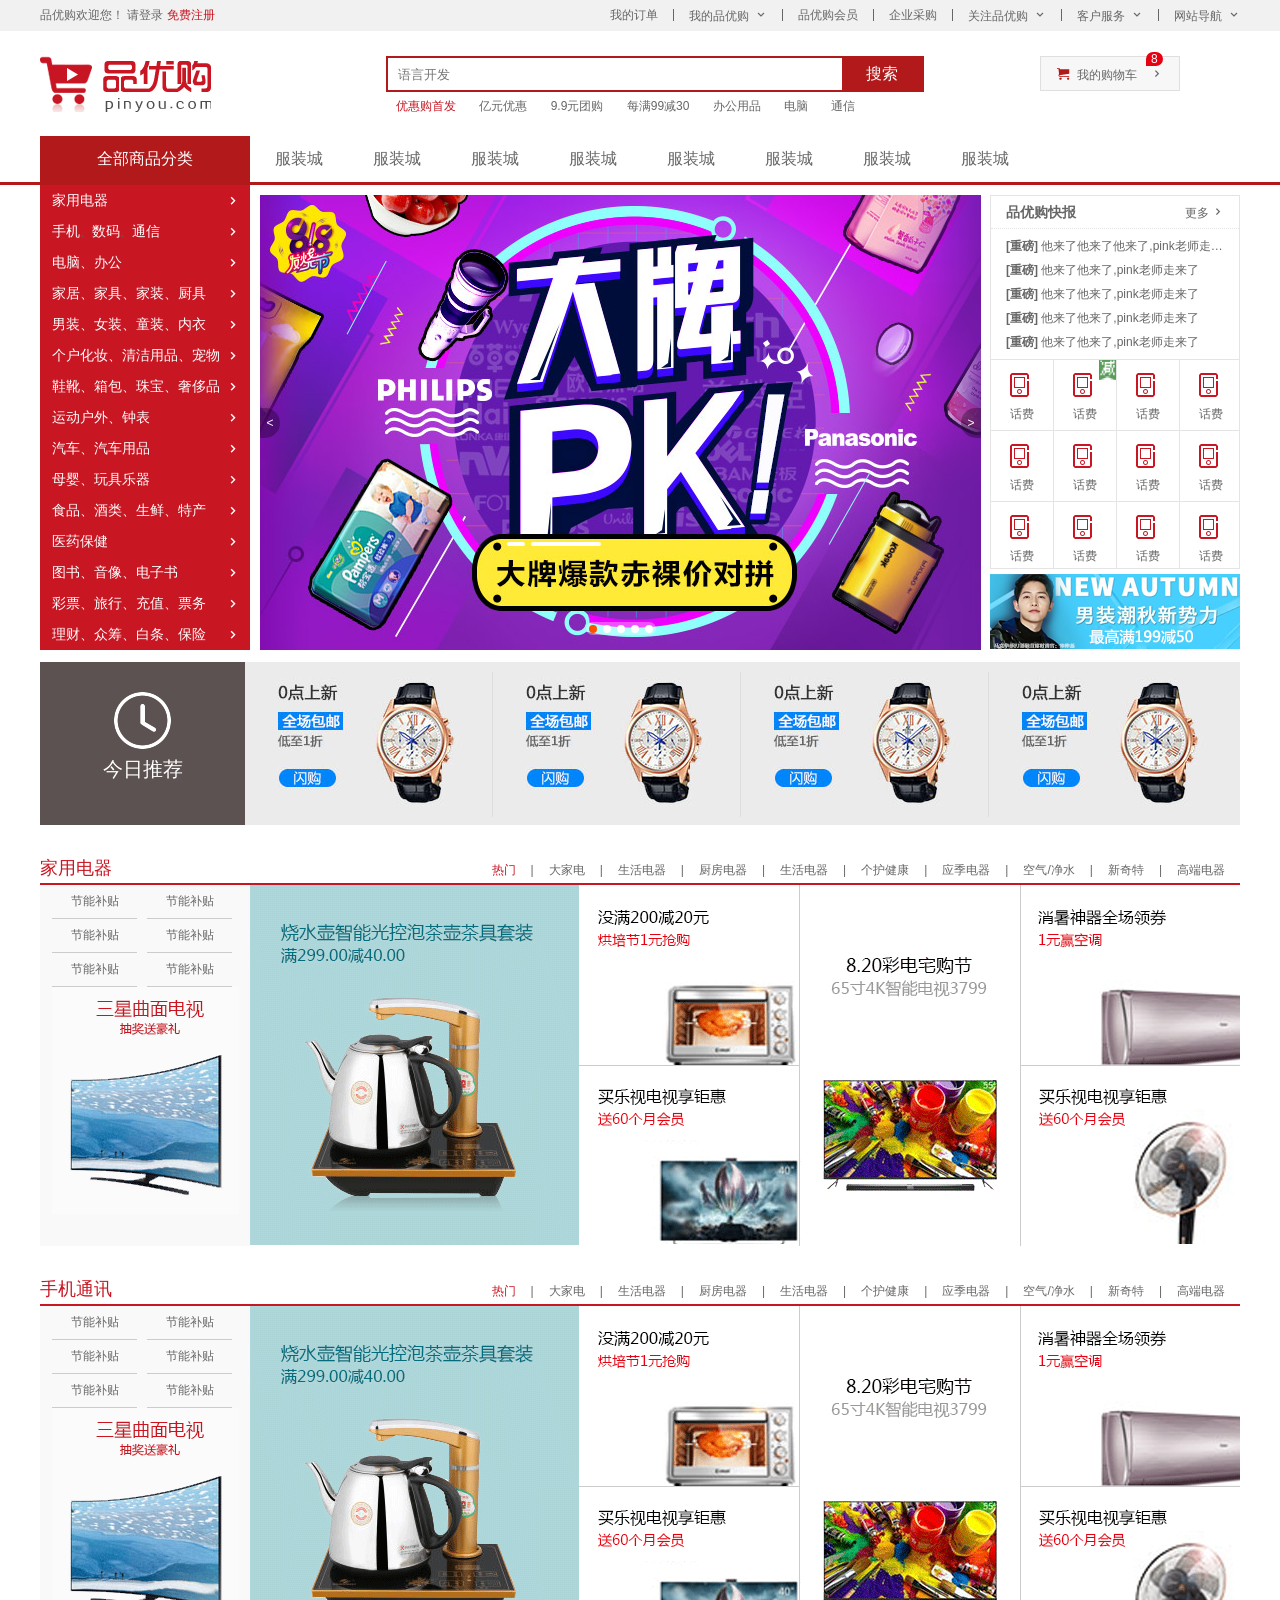
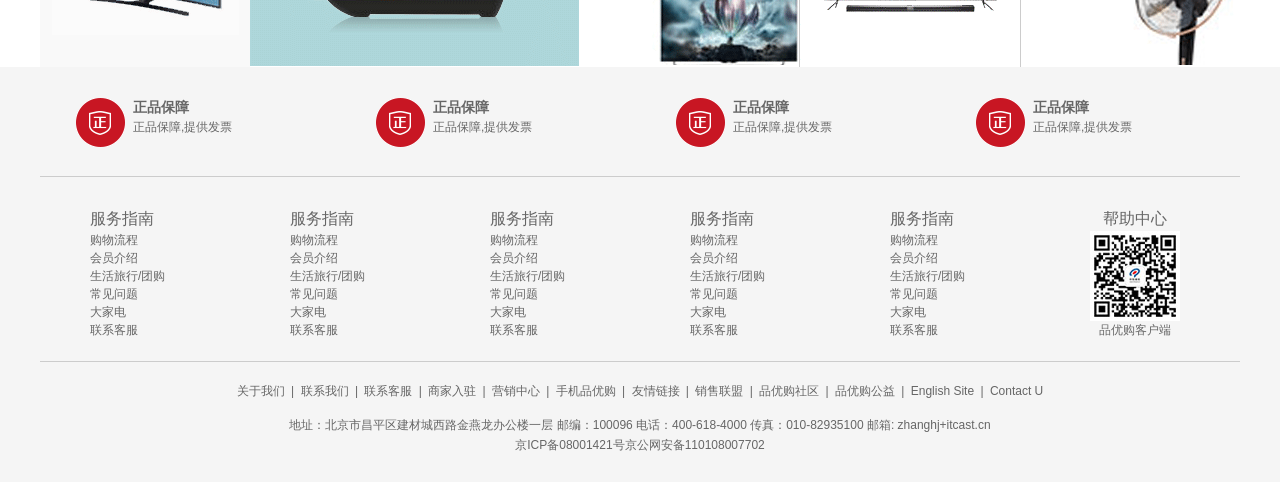
<file: 品优购项目/案例/shopping/index.html>
<!DOCTYPE html>
<html lang="zh-CN">

<head>
    <meta charset="UTF-8">
    <meta name="viewport" content="width=device-width, initial-scale=1.0">
    <title>品优购商城-综合网购首选-正品低价、品质保障、配送及时、轻松购物！</title>
    <meta name="description"
        content="品优购商城-专业的综合网上购物商城，销售家电、数码通讯、电脑、家居百货、服装服饰、母婴、图书、食品等数万个品牌优质商品。便捷、诚信的服务，为您提供愉悦的网上购物体验！">
    <meta name="keywords" content="网上购物,网上商城,手机,笔记本,电脑,MP3,CD,VCD,DV,相机,数码,配件,手表,存储卡,品优购">
    <link rel="shortcut icon" href="icon.ico">
    <link rel="stylesheet" href="css/base.css">
    <link rel="stylesheet" href="css/common.css">
    <link rel="stylesheet" href="css/index.css">
</head>

<body>
    <!-- 快捷导航 start-->
    <section class="shortcut">
        <div class="w">
            <div class="fl">
                <ul>
                    <li>品优购欢迎您！&nbsp;</li>
                    <li>
                        <a href="#">请登录</a>&nbsp;<a href="register.html" class="style_red">免费注册</a>
                    </li>
                </ul>
            </div>
            <div class="fr">
                <ul>
                    <li>我的订单</li>
                    <li></li>
                    <li class="arrow-icon">我的品优购</li>
                    <li></li>
                    <li>品优购会员</li>
                    <li></li>
                    <li>企业采购</li>
                    <li></li>
                    <li class="arrow-icon">关注品优购</li>
                    <li></li>
                    <li class="arrow-icon">客户服务</li>
                    <li></li>
                    <li class="arrow-icon">网站导航</li>
                </ul>
            </div>
        </div>
    </section>
    <!-- 快捷导航 end-->

    <!-- 头部 start-->
    <header class="header w">
        <!-- logo模块 -->
        <div class="logo">
            <h1>
                <a href="index.html" title="品优购商城">品优购商城</a>
            </h1>
        </div>
        <!-- search模块 -->
        <div class="search">
            <input type="search" placeholder="语言开发">
            <button>搜索</button>
        </div>
        <!-- hotwords模块 -->
        <div class="hotwords">
            <a href="#" class="style_red">优惠购首发</a>
            <a href="#">亿元优惠</a>
            <a href="#">9.9元团购</a>
            <a href="#">每满99减30</a>
            <a href="#">办公用品</a>
            <a href="#">电脑</a>
            <a href="#">通信</a>
        </div>
        <!-- shopcar模块 -->
        <div class="shopcar">
            我的购物车
            <i class="count">8</i>
        </div>
    </header>
    <!-- 头部 end-->

    <!-- nav导航 start-->
    <nav class="nav">
        <div class="w">
            <div class="dropdown">
                <div class="dt">全部商品分类</div>
                <div class="dd">
                    <ul>
                        <li><a href="#">家用电器</a></li>
                        <li><a href="list.html">手机</a>、<a href="#">数码</a>、<a href="#">通信</a></li>
                        <li><a href="#">电脑、办公</a> </li>
                        <li><a href="#">家居、家具、家装、厨具</a> </li>
                        <li><a href="#">男装、女装、童装、内衣</a> </li>
                        <li><a href="#">个户化妆、清洁用品、宠物</a> </li>
                        <li><a href="#">鞋靴、箱包、珠宝、奢侈品</a> </li>
                        <li><a href="#">运动户外、钟表</a> </li>
                        <li><a href="#">汽车、汽车用品</a> </li>
                        <li><a href="#">母婴、玩具乐器</a> </li>
                        <li><a href="#">食品、酒类、生鲜、特产</a> </li>
                        <li><a href="#">医药保健</a> </li>
                        <li><a href="#">图书、音像、电子书</a> </li>
                        <li><a href="#">彩票、旅行、充值、票务</a> </li>
                        <li><a href="#">理财、众筹、白条、保险</a> </li>
                    </ul>
                </div>
            </div>
            <div class="navitems">
                <ul>
                    <li><a href="#">服装城</a></li>
                    <li><a href="#">服装城</a></li>
                    <li><a href="#">服装城</a></li>
                    <li><a href="#">服装城</a></li>
                    <li><a href="#">服装城</a></li>
                    <li><a href="#">服装城</a></li>
                    <li><a href="#">服装城</a></li>
                    <li><a href="#">服装城</a></li>
                </ul>
            </div>
        </div>
    </nav>
    <!-- nav导航 end-->

    <!-- 首页专有模块main start-->
    <div class="w">
        <div class="main">
            <div class="focus">
                <ul>
                    <li><img src="upload/focus1.png" alt=""></li>
                    <!-- 左箭头 -->
                    <a href="#" class="prev">&lt;</a>
                    <!-- 右箭头 -->
                    <a href="#" class="next">&gt;</a>
                    <!-- 小圆点 -->
                    <ul class="promo-nav">
                        <li class="selected"></li>
                        <li></li>
                        <li></li>
                        <li></li>
                        <li></li>
                    </ul>
                </ul>
            </div>
            <div class="newsflash">
                <div class="news">
                    <div class="news-hd">
                        <h5>品优购快报</h5>
                        <a href="#" class="more">更多 </a>
                    </div>
                    <div class="news-bd">
                        <ul>
                            <li><a href="#"><strong>[重磅]</strong> 他来了他来了他来了,pink老师走来了</a></li>
                            <li><a href="#"><strong>[重磅]</strong> 他来了他来了,pink老师走来了</a></li>
                            <li><a href="#"><strong>[重磅]</strong> 他来了他来了,pink老师走来了</a></li>
                            <li><a href="#"><strong>[重磅]</strong> 他来了他来了,pink老师走来了</a></li>
                            <li><a href="#"><strong>[重磅]</strong> 他来了他来了,pink老师走来了</a></li>
                        </ul>
                    </div>
                </div>
                <div class="lifeservice">
                    <ul>
                        <li>
                            <i></i>
                            <p>话费</p>
                        </li>
                        <li>
                            <i></i>
                            <em><img src="images/minus.png" alt=""></em>
                            <p>话费</p>
                        </li>
                        <li>
                            <i></i>
                            <p>话费</p>
                        </li>
                        <li>
                            <i></i>
                            <p>话费</p>
                        </li>
                        <li>
                            <i></i>
                            <p>话费</p>
                        </li>
                        <li>
                            <i></i>
                            <p>话费</p>
                        </li>
                        <li>
                            <i></i>
                            <p>话费</p>
                        </li>
                        <li>
                            <i></i>
                            <p>话费</p>
                        </li>
                        <li>
                            <i></i>
                            <p>话费</p>
                        </li>
                        <li>
                            <i></i>
                            <p>话费</p>
                        </li>
                        <li>
                            <i></i>
                            <p>话费</p>
                        </li>
                        <li>
                            <i></i>
                            <p>话费</p>
                        </li>
                    </ul>
                </div>
                <div class="bargain"><img src="upload/bargain.png" alt=""></div>
            </div>
        </div>
    </div>
    <!-- 首页专有模块main end-->

    <!-- 推荐模块start-->
    <div class="w recom">
        <div class="recom_hd">
            <img src="images/clock.png" alt="">
            <p>今日推荐</p>
        </div>
        <div class="recom_bd">
            <ul>
                <li><img src="upload/recom_03.jpg" alt=""></li>
                <li><img src="upload/recom_03.jpg" alt=""></li>
                <li><img src="upload/recom_03.jpg" alt=""></li>
                <li><img src="upload/recom_03.jpg" alt=""></li>
            </ul>
        </div>
    </div>
    <!-- 推荐模块end-->

    <!-- 楼层区域start-->
    <div class="floor">
        <!-- 一楼家用电器楼层 -->
        <div class="w jiadian">
            <div class="box-hd">
                <h3>家用电器</h3>
                <div class="tab_list">
                    <ul>
                        <li><a href="#" class="style_red">热门</a>|</li>
                        <li><a href="#">大家电</a>|</li>
                        <li><a href="#">生活电器</a>|</li>
                        <li><a href="#">厨房电器</a>|</li>
                        <li><a href="#">生活电器</a>|</li>
                        <li><a href="#">个护健康</a>|</li>
                        <li><a href="#">应季电器</a>|</li>
                        <li><a href="#">空气/净水</a>|</li>
                        <li><a href="#">新奇特</a>|</li>
                        <li><a href="#"> 高端电器</a></li>
                    </ul>
                </div>
            </div>
            <div class="box-bd">
                <div class="tab_content">
                    <div class="tab_list_item">
                        <div class="col_210">
                            <ul>
                                <li><a href="#">节能补贴</a></li>
                                <li><a href="#">节能补贴</a></li>
                                <li><a href="#">节能补贴</a></li>
                                <li><a href="#">节能补贴</a></li>
                                <li><a href="#">节能补贴</a></li>
                                <li><a href="#">节能补贴</a></li>
                            </ul>
                            <a href="#">
                                <img src="upload/floor-1-1.png" alt="">
                            </a>
                        </div>
                        <div class="col_329">
                            <a href="#"><img src="upload/floor-1-b01.png" alt=""></a>
                        </div>
                        <div class="col_221">
                            <a href="#" class="bb"><img src="upload/floor-1-2.png" alt=""></a>
                            <a href="#"><img src="upload/floor-1-3.png" alt=""></a>
                        </div>
                        <div class="col_221">
                            <a href="#"><img src="upload/floor-1-4.png" alt=""></a>
                        </div>
                        <div class="col_219">
                            <a href="#" class="bb">
                                <img src="upload/floor-1-5.png" alt=""></a>
                            <a href="#">
                                <img src="upload/floor-1-6.png" alt=""></a>
                        </div>
                    </div>
                </div>
            </div>
        </div>
        <!-- 二楼手机通讯楼层 -->
        <div class="w shouji">
            <div class="box-hd">
                <h3>手机通讯</h3>
                <div class="tab_list">
                    <ul>
                        <li><a href="#" class="style_red">热门</a>|</li>
                        <li><a href="#">大家电</a>|</li>
                        <li><a href="#">生活电器</a>|</li>
                        <li><a href="#">厨房电器</a>|</li>
                        <li><a href="#">生活电器</a>|</li>
                        <li><a href="#">个护健康</a>|</li>
                        <li><a href="#">应季电器</a>|</li>
                        <li><a href="#">空气/净水</a>|</li>
                        <li><a href="#">新奇特</a>|</li>
                        <li><a href="#"> 高端电器</a></li>
                    </ul>
                </div>
            </div>
            <div class="box-bd">
                <div class="tab_content">
                    <div class="tab_list_item">
                        <div class="col_210">
                            <ul>
                                <li><a href="#">节能补贴</a></li>
                                <li><a href="#">节能补贴</a></li>
                                <li><a href="#">节能补贴</a></li>
                                <li><a href="#">节能补贴</a></li>
                                <li><a href="#">节能补贴</a></li>
                                <li><a href="#">节能补贴</a></li>
                            </ul>
                            <a href="#">
                                <img src="upload/floor-1-1.png" alt="">
                            </a>
                        </div>
                        <div class="col_329">
                            <a href="#"><img src="upload/floor-1-b01.png" alt=""></a>
                        </div>
                        <div class="col_221">
                            <a href="#" class="bb"><img src="upload/floor-1-2.png" alt=""></a>
                            <a href="#"><img src="upload/floor-1-3.png" alt=""></a>
                        </div>
                        <div class="col_221">
                            <a href="#"><img src="upload/floor-1-4.png" alt=""></a>
                        </div>
                        <div class="col_219">
                            <a href="#" class="bb">
                                <img src="upload/floor-1-5.png" alt=""></a>
                            <a href="#">
                                <img src="upload/floor-1-6.png" alt=""></a>
                        </div>
                    </div>
                </div>
            </div>
        </div>
    </div>
    <!-- 楼层区域end-->

    <!--底部模块 start-->
    <footer class="footer">
        <div class="w">
            <div class="mod_service">
                <ul>
                    <li>
                        <h5></h5>
                        <div class="service_txt">
                            <h4>正品保障</h4>
                            <p>正品保障,提供发票</p>
                        </div>
                    </li>
                    <li>
                        <h5></h5>
                        <div class="service_txt">
                            <h4>正品保障</h4>
                            <p>正品保障,提供发票</p>
                        </div>
                    </li>
                    <li>
                        <h5></h5>
                        <div class="service_txt">
                            <h4>正品保障</h4>
                            <p>正品保障,提供发票</p>
                        </div>
                    </li>
                    <li>
                        <h5></h5>
                        <div class="service_txt">
                            <h4>正品保障</h4>
                            <p>正品保障,提供发票</p>
                        </div>
                    </li>
                </ul>
            </div>
            <div class="mod_help">
                <dl>
                    <dt>服务指南</dt>
                    <dd><a href="#">购物流程</a></dd>
                    <dd><a href="#">会员介绍</a></dd>
                    <dd><a href="#">生活旅行/团购</a></dd>
                    <dd><a href="#">常见问题</a></dd>
                    <dd><a href="#">大家电</a></dd>
                    <dd><a href="#">联系客服</a></dd>
                </dl>
                <dl>
                    <dt>服务指南</dt>
                    <dd><a href="#">购物流程</a></dd>
                    <dd><a href="#">会员介绍</a></dd>
                    <dd><a href="#">生活旅行/团购</a></dd>
                    <dd><a href="#">常见问题</a></dd>
                    <dd><a href="#">大家电</a></dd>
                    <dd><a href="#">联系客服</a></dd>
                </dl>
                <dl>
                    <dt>服务指南</dt>
                    <dd><a href="#">购物流程</a></dd>
                    <dd><a href="#">会员介绍</a></dd>
                    <dd><a href="#">生活旅行/团购</a></dd>
                    <dd><a href="#">常见问题</a></dd>
                    <dd><a href="#">大家电</a></dd>
                    <dd><a href="#">联系客服</a></dd>
                </dl>
                <dl>
                    <dt>服务指南</dt>
                    <dd><a href="#">购物流程</a></dd>
                    <dd><a href="#">会员介绍</a></dd>
                    <dd><a href="#">生活旅行/团购</a></dd>
                    <dd><a href="#">常见问题</a></dd>
                    <dd><a href="#">大家电</a></dd>
                    <dd><a href="#">联系客服</a></dd>
                </dl>
                <dl>
                    <dt>服务指南</dt>
                    <dd><a href="#">购物流程</a></dd>
                    <dd><a href="#">会员介绍</a></dd>
                    <dd><a href="#">生活旅行/团购</a></dd>
                    <dd><a href="#">常见问题</a></dd>
                    <dd><a href="#">大家电</a></dd>
                    <dd><a href="#">联系客服</a></dd>
                </dl>
                <dl>
                    <dt>帮助中心</dt>
                    <dd>
                        <img src="images/wx_cz.jpg" alt="">
                        品优购客户端
                    </dd>
                </dl>
            </div>
        </div>
        <div class="mod_copyright">
            <div class="links">
                <a href="#">关于我们</a> | <a href="#">联系我们</a> | <a href="">联系客服</a> | <a href="">商家入驻</a> | <a
                    href="">营销中心</a> | <a href="">手机品优购</a> | <a href="">友情链接</a> | <a href="">销售联盟</a> | <a
                    href="">品优购社区</a> | <a href="">品优购公益</a> |
                <a href="">English Site</a> | <a href="">Contact U</a>
            </div>
            <div class="copyright">
                地址：北京市昌平区建材城西路金燕龙办公楼一层 邮编：100096 电话：400-618-4000 传真：010-82935100 邮箱: zhanghj+itcast.cn <br>
                京ICP备08001421号京公网安备110108007702
            </div>
    </footer>
    <!--底部模块 end-->
</body>

</html>
</file>
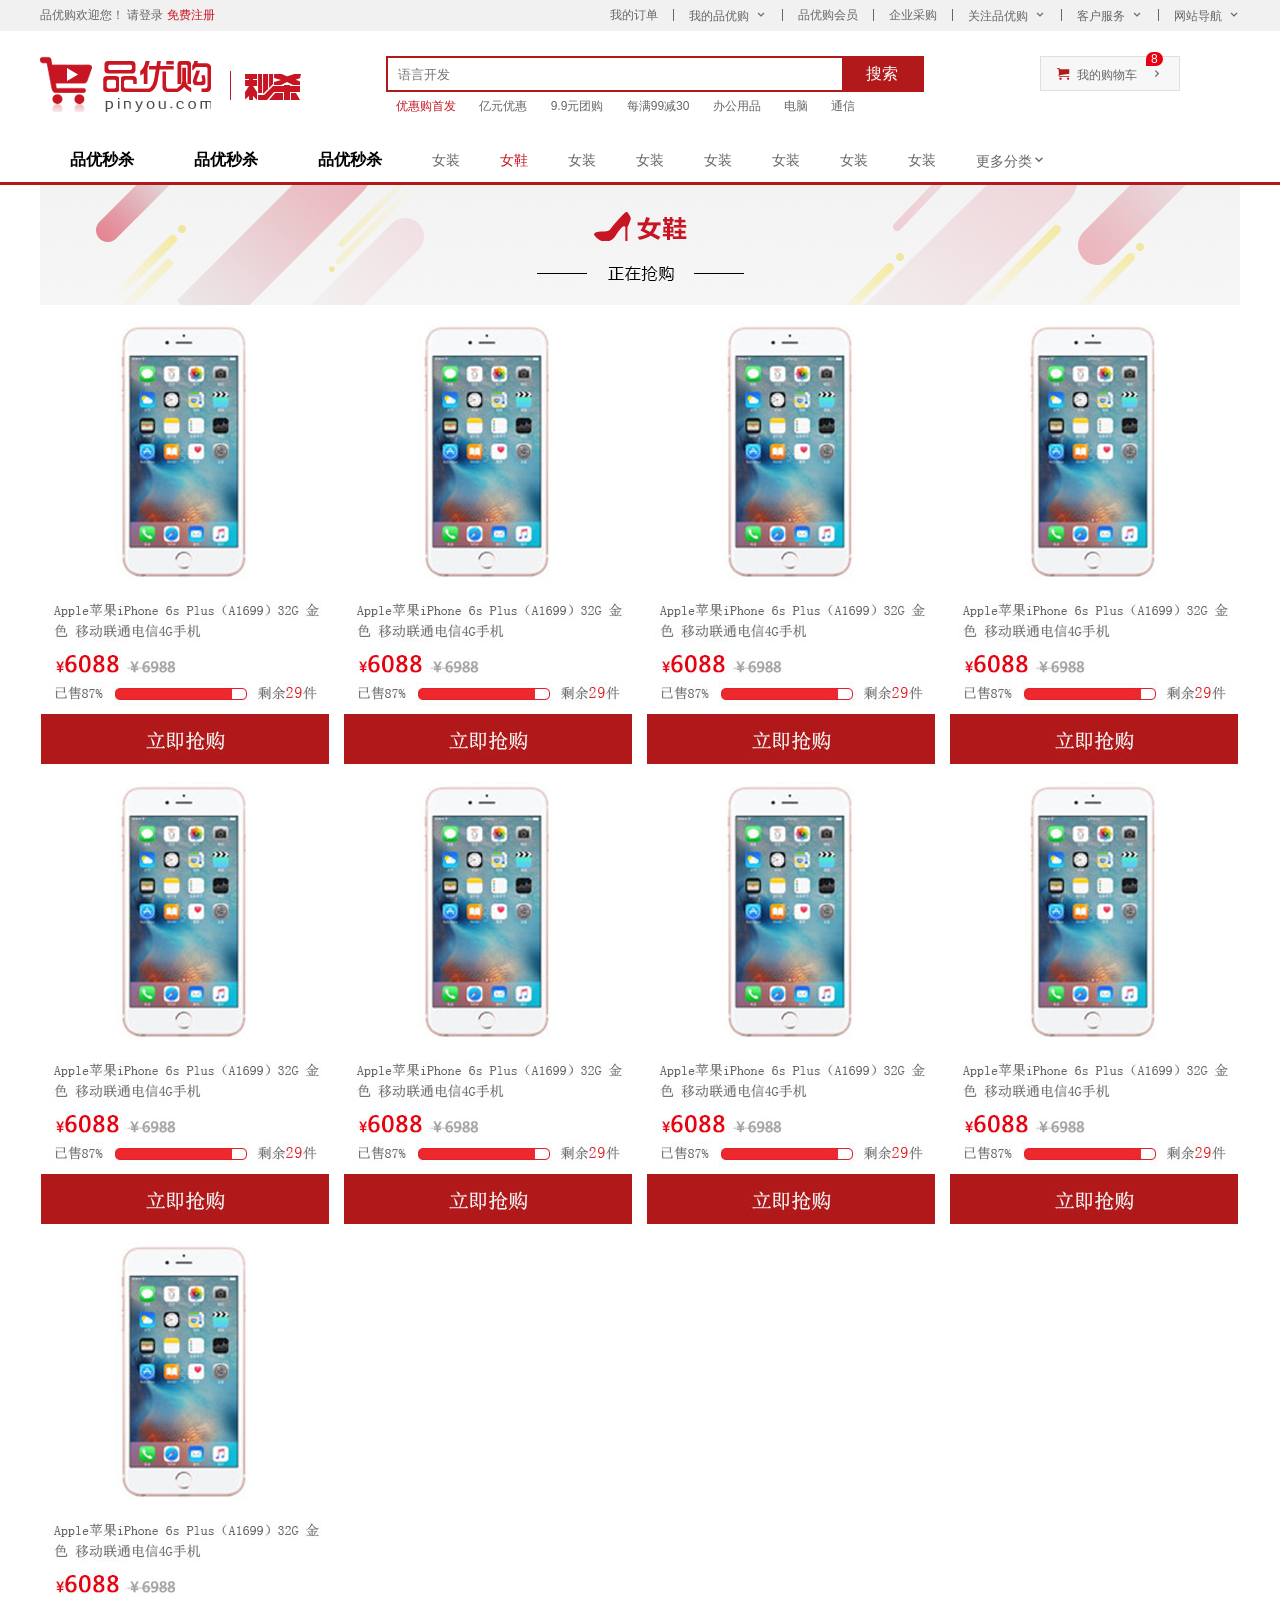
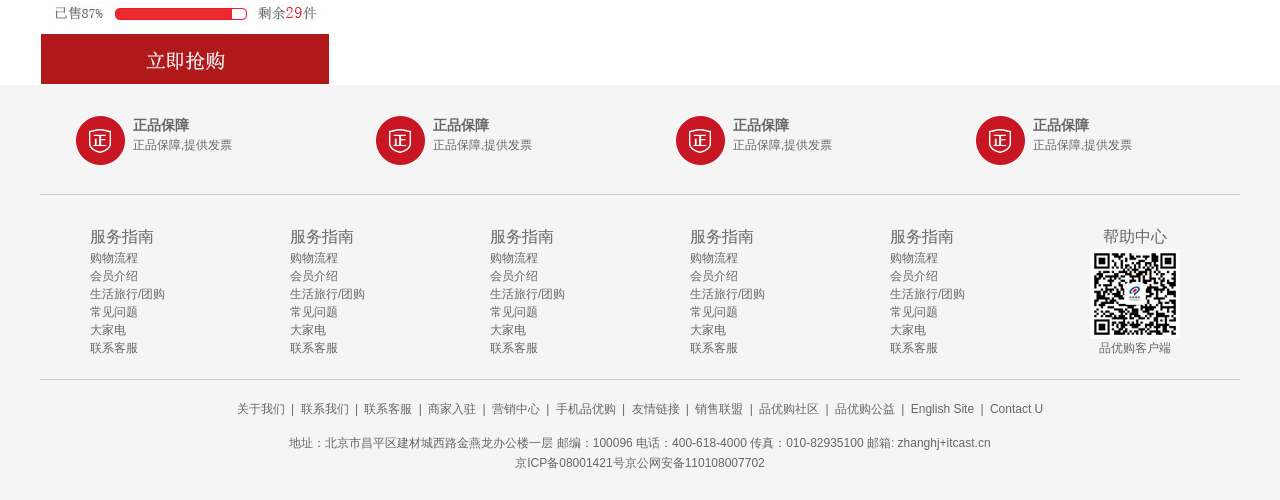
<file: 品优购项目/案例/shopping/list.html>
<!DOCTYPE html>
<html lang="en">

<head>
    <meta charset="UTF-8">
    <meta name="viewport" content="width=device-width, initial-scale=1.0">
    <title>列表页-综合网购首选-正品低价、品质保障、配送及时、轻松购物！</title>
    <meta name="description"
        content="品优购商城-专业的综合网上购物商城，销售家电、数码通讯、电脑、家居百货、服装服饰、母婴、图书、食品等数万个品牌优质商品。便捷、诚信的服务，为您提供愉悦的网上购物体验！">
    <meta name="keywords" content="网上购物,网上商城,手机,笔记本,电脑,MP3,CD,VCD,DV,相机,数码,配件,手表,存储卡,品优购">
    <link rel="shortcut icon" href="icon.ico">
    <link rel="stylesheet" href="css/base.css">
    <link rel="stylesheet" href="css/common.css">
    <link rel="stylesheet" href="css/list.css">

</head>

<body>
    <!-- 快捷导航 start-->
    <section class="shortcut">
        <div class="w">
            <div class="fl">
                <ul>
                    <li>品优购欢迎您！&nbsp;</li>
                    <li>
                        <a href="#">请登录</a>&nbsp;<a href="#" class="style_red">免费注册</a>
                    </li>
                </ul>
            </div>
            <div class="fr">
                <ul>
                    <li>我的订单</li>
                    <li></li>
                    <li class="arrow-icon">我的品优购</li>
                    <li></li>
                    <li>品优购会员</li>
                    <li></li>
                    <li>企业采购</li>
                    <li></li>
                    <li class="arrow-icon">关注品优购</li>
                    <li></li>
                    <li class="arrow-icon">客户服务</li>
                    <li></li>
                    <li class="arrow-icon">网站导航</li>
                </ul>
            </div>
        </div>
    </section>
    <!-- 快捷导航 end-->

    <!-- 头部 start-->
    <header class="header w">
        <!-- logo模块 -->
        <div class="logo">
            <h1>
                <a href="index.html" title="品优购商城">品优购商城</a>
            </h1>
        </div>
        <!-- 列表页的秒杀模块 -->
        <div class="sk">
            <img src="images/sk.png" alt="">
        </div>
        <!-- search模块 -->
        <div class="search">
            <input type="search" placeholder="语言开发">
            <button>搜索</button>
        </div>
        <!-- hotwords模块 -->
        <div class="hotwords">
            <a href="#" class="style_red">优惠购首发</a>
            <a href="#">亿元优惠</a>
            <a href="#">9.9元团购</a>
            <a href="#">每满99减30</a>
            <a href="#">办公用品</a>
            <a href="#">电脑</a>
            <a href="#">通信</a>
        </div>
        <!-- shopcar模块 -->
        <div class="shopcar">
            我的购物车
            <i class="count">8</i>
        </div>
    </header>
    <!-- 头部 end-->

    <!-- nav导航 start-->
    <nav class="nav">
        <div class="w">
            <div class="sk_list">
                <ul>
                    <li><a href="#">品优秒杀</a></li>
                    <li><a href="#">品优秒杀</a></li>
                    <li><a href="#">品优秒杀</a></li>
                </ul>
            </div>
            <div class="sk_con">
                <ul>
                    <li><a href="#">女装</a></li>
                    <li><a href="#" class="style_red">女鞋</a></li>
                    <li><a href="#">女装</a></li>
                    <li><a href="#">女装</a></li>
                    <li><a href="#">女装</a></li>
                    <li><a href="#">女装</a></li>
                    <li><a href="#">女装</a></li>
                    <li><a href="#">女装</a></li>
                    <li><a href="#">更多分类</a></li>
                </ul>
            </div>
        </div>
    </nav>
    <!-- nav导航 end-->
    <!-- 列表页主体部分 -->
    <div class="w sk_container">
        <div class="sk_hd">
            <img src="upload/bg_03.png" alt="">
        </div>
        <div class="sk_bd">
            <ul class="clearfix">
                <li> <img src="upload/list.jpg" alt=""></li>
                <li> <img src="upload/list.jpg" alt=""></li>
                <li> <img src="upload/list.jpg" alt=""></li>
                <li> <img src="upload/list.jpg" alt=""></li>
                <li> <img src="upload/list.jpg" alt=""></li>
                <li> <img src="upload/list.jpg" alt=""></li>
                <li> <img src="upload/list.jpg" alt=""></li>
                <li> <img src="upload/list.jpg" alt=""></li>
                <li> <img src="upload/list.jpg" alt=""></li>
            </ul>

        </div>
    </div>
    <!--底部模块 start-->
    <footer class="footer">
        <div class="w">
            <div class="mod_service">
                <ul>
                    <li>
                        <h5></h5>
                        <div class="service_txt">
                            <h4>正品保障</h4>
                            <p>正品保障,提供发票</p>
                        </div>
                    </li>
                    <li>
                        <h5></h5>
                        <div class="service_txt">
                            <h4>正品保障</h4>
                            <p>正品保障,提供发票</p>
                        </div>
                    </li>
                    <li>
                        <h5></h5>
                        <div class="service_txt">
                            <h4>正品保障</h4>
                            <p>正品保障,提供发票</p>
                        </div>
                    </li>
                    <li>
                        <h5></h5>
                        <div class="service_txt">
                            <h4>正品保障</h4>
                            <p>正品保障,提供发票</p>
                        </div>
                    </li>
                </ul>
            </div>
            <div class="mod_help">
                <dl>
                    <dt>服务指南</dt>
                    <dd><a href="#">购物流程</a></dd>
                    <dd><a href="#">会员介绍</a></dd>
                    <dd><a href="#">生活旅行/团购</a></dd>
                    <dd><a href="#">常见问题</a></dd>
                    <dd><a href="#">大家电</a></dd>
                    <dd><a href="#">联系客服</a></dd>
                </dl>
                <dl>
                    <dt>服务指南</dt>
                    <dd><a href="#">购物流程</a></dd>
                    <dd><a href="#">会员介绍</a></dd>
                    <dd><a href="#">生活旅行/团购</a></dd>
                    <dd><a href="#">常见问题</a></dd>
                    <dd><a href="#">大家电</a></dd>
                    <dd><a href="#">联系客服</a></dd>
                </dl>
                <dl>
                    <dt>服务指南</dt>
                    <dd><a href="#">购物流程</a></dd>
                    <dd><a href="#">会员介绍</a></dd>
                    <dd><a href="#">生活旅行/团购</a></dd>
                    <dd><a href="#">常见问题</a></dd>
                    <dd><a href="#">大家电</a></dd>
                    <dd><a href="#">联系客服</a></dd>
                </dl>
                <dl>
                    <dt>服务指南</dt>
                    <dd><a href="#">购物流程</a></dd>
                    <dd><a href="#">会员介绍</a></dd>
                    <dd><a href="#">生活旅行/团购</a></dd>
                    <dd><a href="#">常见问题</a></dd>
                    <dd><a href="#">大家电</a></dd>
                    <dd><a href="#">联系客服</a></dd>
                </dl>
                <dl>
                    <dt>服务指南</dt>
                    <dd><a href="#">购物流程</a></dd>
                    <dd><a href="#">会员介绍</a></dd>
                    <dd><a href="#">生活旅行/团购</a></dd>
                    <dd><a href="#">常见问题</a></dd>
                    <dd><a href="#">大家电</a></dd>
                    <dd><a href="#">联系客服</a></dd>
                </dl>
                <dl>
                    <dt>帮助中心</dt>
                    <dd>
                        <img src="images/wx_cz.jpg" alt="">
                        品优购客户端
                    </dd>
                </dl>
            </div>
        </div>
        <div class="mod_copyright">
            <div class="links">
                <a href="#">关于我们</a> | <a href="#">联系我们</a> | <a href="">联系客服</a> | <a href="">商家入驻</a> | <a
                    href="">营销中心</a> | <a href="">手机品优购</a> | <a href="">友情链接</a> | <a href="">销售联盟</a> | <a
                    href="">品优购社区</a> | <a href="">品优购公益</a> |
                <a href="">English Site</a> | <a href="">Contact U</a>
            </div>
            <div class="copyright">
                地址：北京市昌平区建材城西路金燕龙办公楼一层 邮编：100096 电话：400-618-4000 传真：010-82935100 邮箱: zhanghj+itcast.cn <br>
                京ICP备08001421号京公网安备110108007702
            </div>
    </footer>
    <!--底部模块 end-->
</body>

</html>
</file>
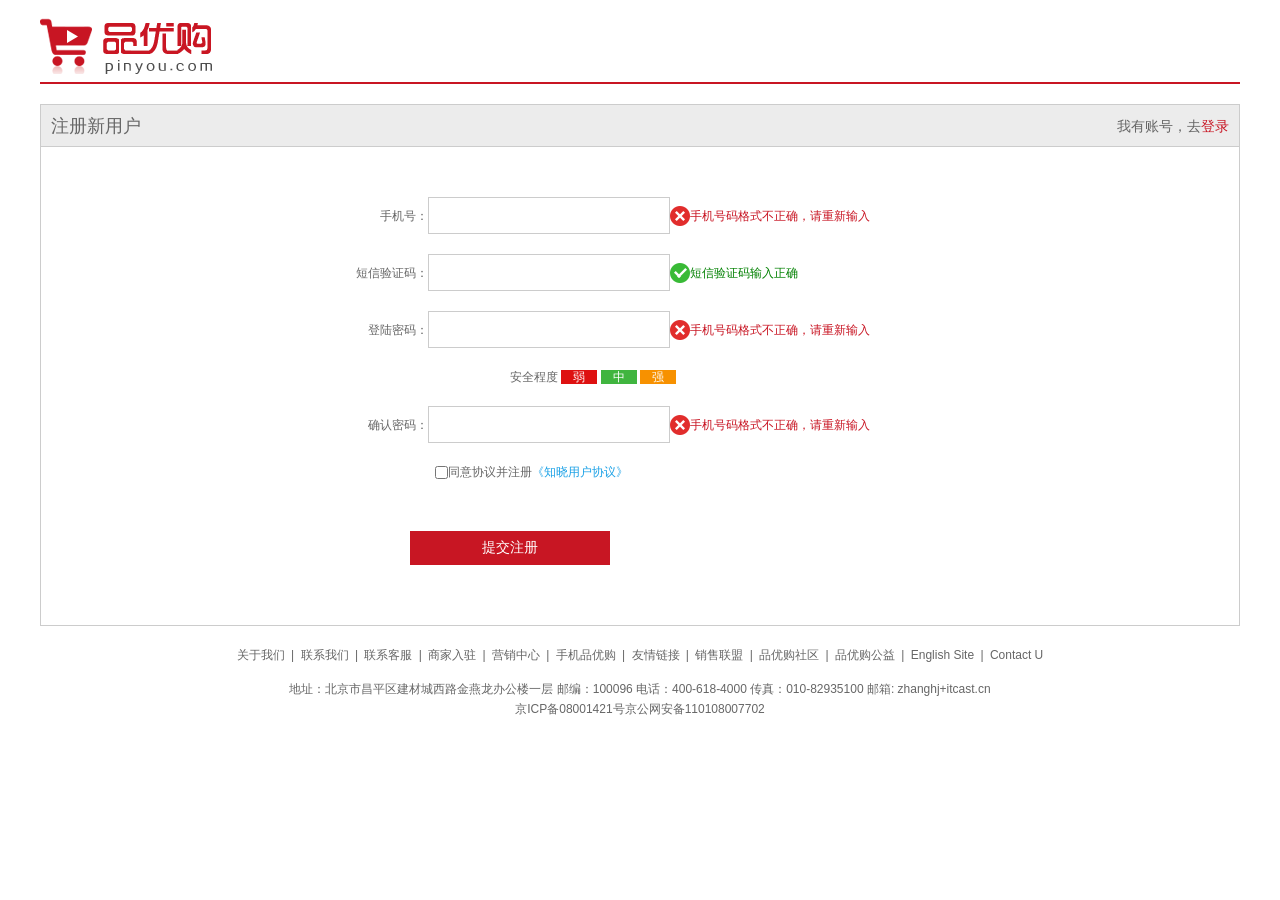
<file: 品优购项目/案例/shopping/register.html>
<!DOCTYPE html>
<html lang="en">

<head>
    <meta charset="UTF-8">
    <meta name="viewport" content="width=device-width, initial-scale=1.0">
    <title>个人注册</title>
    <link rel="shortcut icon" href="icon.ico">
    <link rel="stylesheet" href="css/base.css">
    <link rel="stylesheet" href="css/register.css">

</head>

<body>
    <div class="w">
        <header>
            <div class="logo">
                <a href="index.html"> <img src="images/logo.png" alt=""></a>

            </div>
        </header>
        <div class="registerarea">
            <h3>注册新用户
                <div class="login">我有账号，去<a href="#">登录</a></div>
            </h3>
            <div class="reg-form">
                <form action="">
                    <ul>
                        <li><label for="">手机号：</label><input type="text" class="inp"><span class="error"><i
                                    class="error_icon"></i>手机号码格式不正确，请重新输入</span></li>
                        <li><label for="">短信验证码：</label><input type="text" class="inp"><span class="success"><i
                                    class="success_icon"></i>短信验证码输入正确</span></li>
                        <li><label for="">登陆密码：</label><input type="password" class="inp"><span class="error"><i
                                    class="error_icon"></i>手机号码格式不正确，请重新输入</span></li>
                        <li class="safe">安全程度 <em class="ruo">弱</em> <em class="zhong">中</em> <em class="qiang">强</em>
                        </li>
                        <li><label for="">确认密码：</label><input type="password" class="inp"><span class="error"><i
                                    class="error_icon"></i>手机号码格式不正确，请重新输入</span></li>
                        <li class="agree"><input type="checkbox">同意协议并注册<a href="#">《知晓用户协议》</a></li>
                        <li><input type="submit" value="提交注册" class="btn"></li>

                    </ul>
                </form>
            </div>
        </div>
        <!--底部模块 start-->
        <footer class="footer">

            <div class="mod_copyright">
                <div class="links">
                    <a href="#">关于我们</a> | <a href="#">联系我们</a> | <a href="">联系客服</a> | <a href="">商家入驻</a> | <a
                        href="">营销中心</a> | <a href="">手机品优购</a> | <a href="">友情链接</a> | <a href="">销售联盟</a> | <a
                        href="">品优购社区</a> | <a href="">品优购公益</a> |
                    <a href="">English Site</a> | <a href="">Contact U</a>
                </div>
                <div class="copyright">
                    地址：北京市昌平区建材城西路金燕龙办公楼一层 邮编：100096 电话：400-618-4000 传真：010-82935100 邮箱: zhanghj+itcast.cn <br>
                    京ICP备08001421号京公网安备110108007702
                </div>
        </footer>
        <!--底部模块 end-->
    </div>
</body>

</html>
</file>
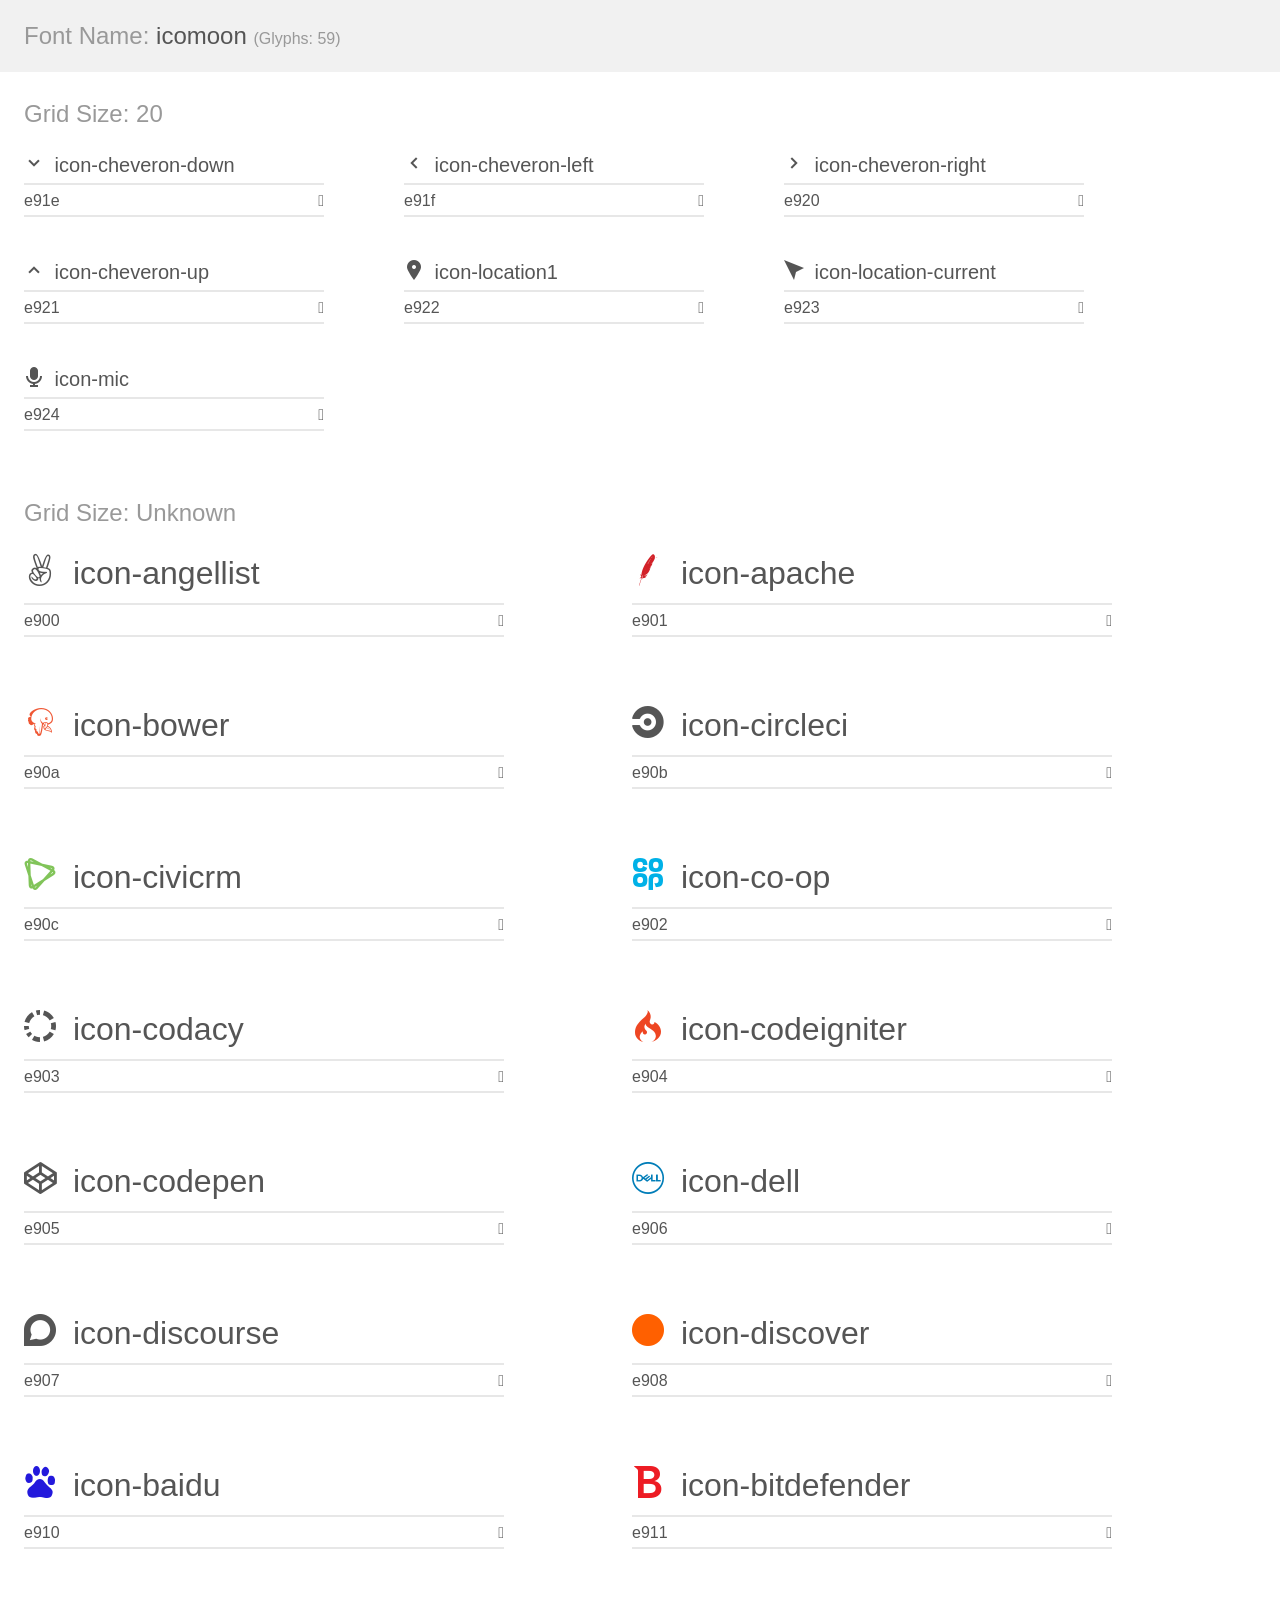
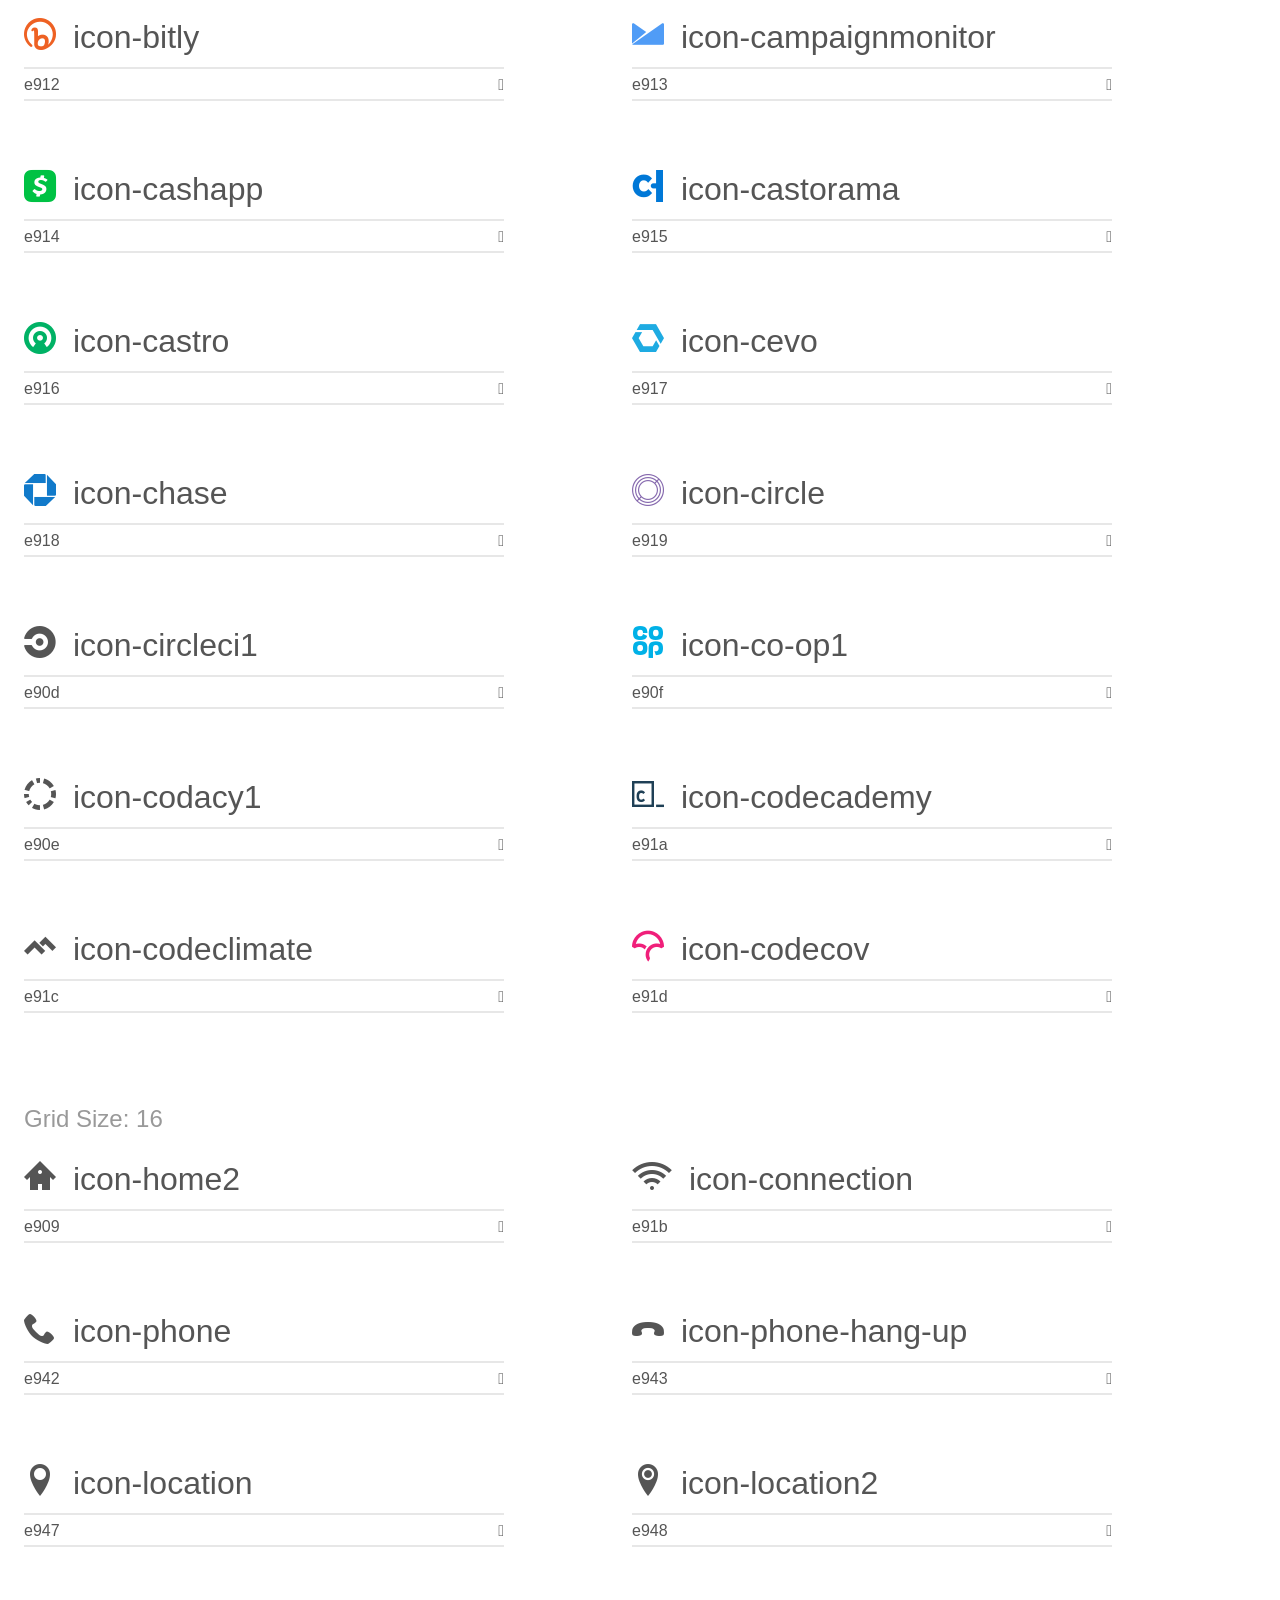
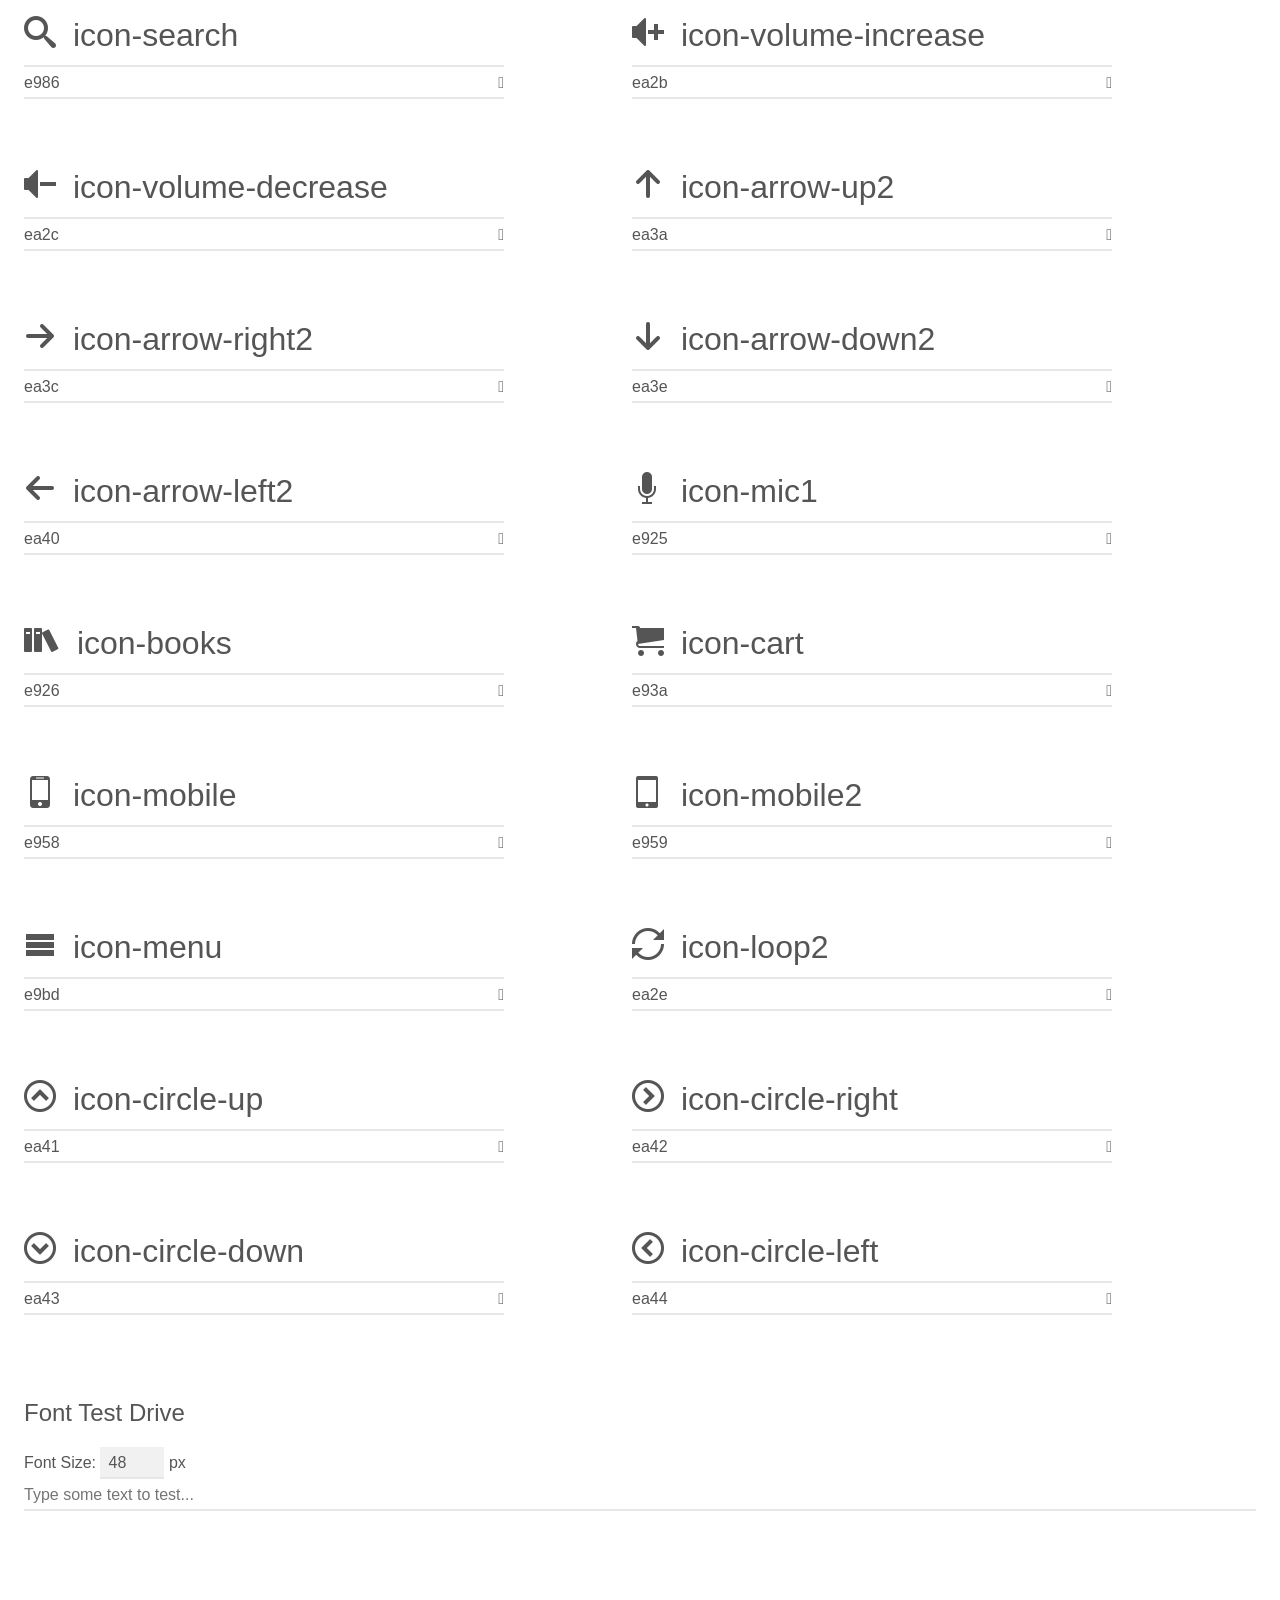
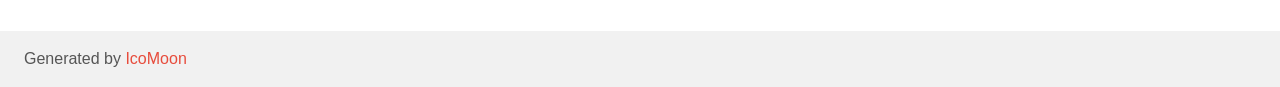
<file: 品优购项目/案例/shopping/icomoon/demo.html>
<!doctype html>
<html>
<head>
    <meta charset="utf-8">
    <title>IcoMoon Demo</title>
    <meta name="description" content="An Icon Font Generated By IcoMoon.io">
    <meta name="viewport" content="width=device-width, initial-scale=1">
    <link rel="stylesheet" href="demo-files/demo.css">
    <link rel="stylesheet" href="style.css"></head>
<body>
    <div class="bgc1 clearfix">
        <h1 class="mhmm mvm"><span class="fgc1">Font Name:</span> icomoon <small class="fgc1">(Glyphs:&nbsp;59)</small></h1>
    </div>
    <div class="clearfix mhl ptl">
        <h1 class="mvm mtn fgc1">Grid Size: 20</h1>
        <div class="glyph fs1">
            <div class="clearfix bshadow0 pbs">
                <span class="icon-cheveron-down"></span>
                <span class="mls"> icon-cheveron-down</span>
            </div>
            <fieldset class="fs0 size1of1 clearfix hidden-false">
                <input type="text" readonly value="e91e" class="unit size1of2" />
                <input type="text" maxlength="1" readonly value="&#xe91e;" class="unitRight size1of2 talign-right" />
            </fieldset>
            <div class="fs0 bshadow0 clearfix hidden-true">
                <span class="unit pvs fgc1">liga: </span>
                <input type="text" readonly value="" class="liga unitRight" />
            </div>
        </div>
        <div class="glyph fs1">
            <div class="clearfix bshadow0 pbs">
                <span class="icon-cheveron-left"></span>
                <span class="mls"> icon-cheveron-left</span>
            </div>
            <fieldset class="fs0 size1of1 clearfix hidden-false">
                <input type="text" readonly value="e91f" class="unit size1of2" />
                <input type="text" maxlength="1" readonly value="&#xe91f;" class="unitRight size1of2 talign-right" />
            </fieldset>
            <div class="fs0 bshadow0 clearfix hidden-true">
                <span class="unit pvs fgc1">liga: </span>
                <input type="text" readonly value="" class="liga unitRight" />
            </div>
        </div>
        <div class="glyph fs1">
            <div class="clearfix bshadow0 pbs">
                <span class="icon-cheveron-right"></span>
                <span class="mls"> icon-cheveron-right</span>
            </div>
            <fieldset class="fs0 size1of1 clearfix hidden-false">
                <input type="text" readonly value="e920" class="unit size1of2" />
                <input type="text" maxlength="1" readonly value="&#xe920;" class="unitRight size1of2 talign-right" />
            </fieldset>
            <div class="fs0 bshadow0 clearfix hidden-true">
                <span class="unit pvs fgc1">liga: </span>
                <input type="text" readonly value="" class="liga unitRight" />
            </div>
        </div>
        <div class="glyph fs1">
            <div class="clearfix bshadow0 pbs">
                <span class="icon-cheveron-up"></span>
                <span class="mls"> icon-cheveron-up</span>
            </div>
            <fieldset class="fs0 size1of1 clearfix hidden-false">
                <input type="text" readonly value="e921" class="unit size1of2" />
                <input type="text" maxlength="1" readonly value="&#xe921;" class="unitRight size1of2 talign-right" />
            </fieldset>
            <div class="fs0 bshadow0 clearfix hidden-true">
                <span class="unit pvs fgc1">liga: </span>
                <input type="text" readonly value="" class="liga unitRight" />
            </div>
        </div>
        <div class="glyph fs1">
            <div class="clearfix bshadow0 pbs">
                <span class="icon-location1"></span>
                <span class="mls"> icon-location1</span>
            </div>
            <fieldset class="fs0 size1of1 clearfix hidden-false">
                <input type="text" readonly value="e922" class="unit size1of2" />
                <input type="text" maxlength="1" readonly value="&#xe922;" class="unitRight size1of2 talign-right" />
            </fieldset>
            <div class="fs0 bshadow0 clearfix hidden-true">
                <span class="unit pvs fgc1">liga: </span>
                <input type="text" readonly value="" class="liga unitRight" />
            </div>
        </div>
        <div class="glyph fs1">
            <div class="clearfix bshadow0 pbs">
                <span class="icon-location-current"></span>
                <span class="mls"> icon-location-current</span>
            </div>
            <fieldset class="fs0 size1of1 clearfix hidden-false">
                <input type="text" readonly value="e923" class="unit size1of2" />
                <input type="text" maxlength="1" readonly value="&#xe923;" class="unitRight size1of2 talign-right" />
            </fieldset>
            <div class="fs0 bshadow0 clearfix hidden-true">
                <span class="unit pvs fgc1">liga: </span>
                <input type="text" readonly value="" class="liga unitRight" />
            </div>
        </div>
        <div class="glyph fs1">
            <div class="clearfix bshadow0 pbs">
                <span class="icon-mic"></span>
                <span class="mls"> icon-mic</span>
            </div>
            <fieldset class="fs0 size1of1 clearfix hidden-false">
                <input type="text" readonly value="e924" class="unit size1of2" />
                <input type="text" maxlength="1" readonly value="&#xe924;" class="unitRight size1of2 talign-right" />
            </fieldset>
            <div class="fs0 bshadow0 clearfix hidden-true">
                <span class="unit pvs fgc1">liga: </span>
                <input type="text" readonly value="" class="liga unitRight" />
            </div>
        </div>
    </div>
    <div class="clearfix mhl ptl">
        <h1 class="mvm mtn fgc1">Grid Size: Unknown</h1>
        <div class="glyph fs2">
            <div class="clearfix bshadow0 pbs">
                <span class="icon-angellist"></span>
                <span class="mls"> icon-angellist</span>
            </div>
            <fieldset class="fs0 size1of1 clearfix hidden-false">
                <input type="text" readonly value="e900" class="unit size1of2" />
                <input type="text" maxlength="1" readonly value="&#xe900;" class="unitRight size1of2 talign-right" />
            </fieldset>
            <div class="fs0 bshadow0 clearfix hidden-true">
                <span class="unit pvs fgc1">liga: </span>
                <input type="text" readonly value="" class="liga unitRight" />
            </div>
        </div>
        <div class="glyph fs2">
            <div class="clearfix bshadow0 pbs">
                <span class="icon-apache"></span>
                <span class="mls"> icon-apache</span>
            </div>
            <fieldset class="fs0 size1of1 clearfix hidden-false">
                <input type="text" readonly value="e901" class="unit size1of2" />
                <input type="text" maxlength="1" readonly value="&#xe901;" class="unitRight size1of2 talign-right" />
            </fieldset>
            <div class="fs0 bshadow0 clearfix hidden-true">
                <span class="unit pvs fgc1">liga: </span>
                <input type="text" readonly value="" class="liga unitRight" />
            </div>
        </div>
        <div class="glyph fs2">
            <div class="clearfix bshadow0 pbs">
                <span class="icon-bower"></span>
                <span class="mls"> icon-bower</span>
            </div>
            <fieldset class="fs0 size1of1 clearfix hidden-false">
                <input type="text" readonly value="e90a" class="unit size1of2" />
                <input type="text" maxlength="1" readonly value="&#xe90a;" class="unitRight size1of2 talign-right" />
            </fieldset>
            <div class="fs0 bshadow0 clearfix hidden-true">
                <span class="unit pvs fgc1">liga: </span>
                <input type="text" readonly value="" class="liga unitRight" />
            </div>
        </div>
        <div class="glyph fs2">
            <div class="clearfix bshadow0 pbs">
                <span class="icon-circleci"></span>
                <span class="mls"> icon-circleci</span>
            </div>
            <fieldset class="fs0 size1of1 clearfix hidden-false">
                <input type="text" readonly value="e90b" class="unit size1of2" />
                <input type="text" maxlength="1" readonly value="&#xe90b;" class="unitRight size1of2 talign-right" />
            </fieldset>
            <div class="fs0 bshadow0 clearfix hidden-true">
                <span class="unit pvs fgc1">liga: </span>
                <input type="text" readonly value="" class="liga unitRight" />
            </div>
        </div>
        <div class="glyph fs2">
            <div class="clearfix bshadow0 pbs">
                <span class="icon-civicrm"></span>
                <span class="mls"> icon-civicrm</span>
            </div>
            <fieldset class="fs0 size1of1 clearfix hidden-false">
                <input type="text" readonly value="e90c" class="unit size1of2" />
                <input type="text" maxlength="1" readonly value="&#xe90c;" class="unitRight size1of2 talign-right" />
            </fieldset>
            <div class="fs0 bshadow0 clearfix hidden-true">
                <span class="unit pvs fgc1">liga: </span>
                <input type="text" readonly value="" class="liga unitRight" />
            </div>
        </div>
        <div class="glyph fs2">
            <div class="clearfix bshadow0 pbs">
                <span class="icon-co-op"></span>
                <span class="mls"> icon-co-op</span>
            </div>
            <fieldset class="fs0 size1of1 clearfix hidden-false">
                <input type="text" readonly value="e902" class="unit size1of2" />
                <input type="text" maxlength="1" readonly value="&#xe902;" class="unitRight size1of2 talign-right" />
            </fieldset>
            <div class="fs0 bshadow0 clearfix hidden-true">
                <span class="unit pvs fgc1">liga: </span>
                <input type="text" readonly value="" class="liga unitRight" />
            </div>
        </div>
        <div class="glyph fs2">
            <div class="clearfix bshadow0 pbs">
                <span class="icon-codacy"></span>
                <span class="mls"> icon-codacy</span>
            </div>
            <fieldset class="fs0 size1of1 clearfix hidden-false">
                <input type="text" readonly value="e903" class="unit size1of2" />
                <input type="text" maxlength="1" readonly value="&#xe903;" class="unitRight size1of2 talign-right" />
            </fieldset>
            <div class="fs0 bshadow0 clearfix hidden-true">
                <span class="unit pvs fgc1">liga: </span>
                <input type="text" readonly value="" class="liga unitRight" />
            </div>
        </div>
        <div class="glyph fs2">
            <div class="clearfix bshadow0 pbs">
                <span class="icon-codeigniter"></span>
                <span class="mls"> icon-codeigniter</span>
            </div>
            <fieldset class="fs0 size1of1 clearfix hidden-false">
                <input type="text" readonly value="e904" class="unit size1of2" />
                <input type="text" maxlength="1" readonly value="&#xe904;" class="unitRight size1of2 talign-right" />
            </fieldset>
            <div class="fs0 bshadow0 clearfix hidden-true">
                <span class="unit pvs fgc1">liga: </span>
                <input type="text" readonly value="" class="liga unitRight" />
            </div>
        </div>
        <div class="glyph fs2">
            <div class="clearfix bshadow0 pbs">
                <span class="icon-codepen"></span>
                <span class="mls"> icon-codepen</span>
            </div>
            <fieldset class="fs0 size1of1 clearfix hidden-false">
                <input type="text" readonly value="e905" class="unit size1of2" />
                <input type="text" maxlength="1" readonly value="&#xe905;" class="unitRight size1of2 talign-right" />
            </fieldset>
            <div class="fs0 bshadow0 clearfix hidden-true">
                <span class="unit pvs fgc1">liga: </span>
                <input type="text" readonly value="" class="liga unitRight" />
            </div>
        </div>
        <div class="glyph fs2">
            <div class="clearfix bshadow0 pbs">
                <span class="icon-dell"></span>
                <span class="mls"> icon-dell</span>
            </div>
            <fieldset class="fs0 size1of1 clearfix hidden-false">
                <input type="text" readonly value="e906" class="unit size1of2" />
                <input type="text" maxlength="1" readonly value="&#xe906;" class="unitRight size1of2 talign-right" />
            </fieldset>
            <div class="fs0 bshadow0 clearfix hidden-true">
                <span class="unit pvs fgc1">liga: </span>
                <input type="text" readonly value="" class="liga unitRight" />
            </div>
        </div>
        <div class="glyph fs2">
            <div class="clearfix bshadow0 pbs">
                <span class="icon-discourse"></span>
                <span class="mls"> icon-discourse</span>
            </div>
            <fieldset class="fs0 size1of1 clearfix hidden-false">
                <input type="text" readonly value="e907" class="unit size1of2" />
                <input type="text" maxlength="1" readonly value="&#xe907;" class="unitRight size1of2 talign-right" />
            </fieldset>
            <div class="fs0 bshadow0 clearfix hidden-true">
                <span class="unit pvs fgc1">liga: </span>
                <input type="text" readonly value="" class="liga unitRight" />
            </div>
        </div>
        <div class="glyph fs2">
            <div class="clearfix bshadow0 pbs">
                <span class="icon-discover"></span>
                <span class="mls"> icon-discover</span>
            </div>
            <fieldset class="fs0 size1of1 clearfix hidden-false">
                <input type="text" readonly value="e908" class="unit size1of2" />
                <input type="text" maxlength="1" readonly value="&#xe908;" class="unitRight size1of2 talign-right" />
            </fieldset>
            <div class="fs0 bshadow0 clearfix hidden-true">
                <span class="unit pvs fgc1">liga: </span>
                <input type="text" readonly value="" class="liga unitRight" />
            </div>
        </div>
        <div class="glyph fs2">
            <div class="clearfix bshadow0 pbs">
                <span class="icon-baidu"></span>
                <span class="mls"> icon-baidu</span>
            </div>
            <fieldset class="fs0 size1of1 clearfix hidden-false">
                <input type="text" readonly value="e910" class="unit size1of2" />
                <input type="text" maxlength="1" readonly value="&#xe910;" class="unitRight size1of2 talign-right" />
            </fieldset>
            <div class="fs0 bshadow0 clearfix hidden-true">
                <span class="unit pvs fgc1">liga: </span>
                <input type="text" readonly value="" class="liga unitRight" />
            </div>
        </div>
        <div class="glyph fs2">
            <div class="clearfix bshadow0 pbs">
                <span class="icon-bitdefender"></span>
                <span class="mls"> icon-bitdefender</span>
            </div>
            <fieldset class="fs0 size1of1 clearfix hidden-false">
                <input type="text" readonly value="e911" class="unit size1of2" />
                <input type="text" maxlength="1" readonly value="&#xe911;" class="unitRight size1of2 talign-right" />
            </fieldset>
            <div class="fs0 bshadow0 clearfix hidden-true">
                <span class="unit pvs fgc1">liga: </span>
                <input type="text" readonly value="" class="liga unitRight" />
            </div>
        </div>
        <div class="glyph fs2">
            <div class="clearfix bshadow0 pbs">
                <span class="icon-bitly"></span>
                <span class="mls"> icon-bitly</span>
            </div>
            <fieldset class="fs0 size1of1 clearfix hidden-false">
                <input type="text" readonly value="e912" class="unit size1of2" />
                <input type="text" maxlength="1" readonly value="&#xe912;" class="unitRight size1of2 talign-right" />
            </fieldset>
            <div class="fs0 bshadow0 clearfix hidden-true">
                <span class="unit pvs fgc1">liga: </span>
                <input type="text" readonly value="" class="liga unitRight" />
            </div>
        </div>
        <div class="glyph fs2">
            <div class="clearfix bshadow0 pbs">
                <span class="icon-campaignmonitor"></span>
                <span class="mls"> icon-campaignmonitor</span>
            </div>
            <fieldset class="fs0 size1of1 clearfix hidden-false">
                <input type="text" readonly value="e913" class="unit size1of2" />
                <input type="text" maxlength="1" readonly value="&#xe913;" class="unitRight size1of2 talign-right" />
            </fieldset>
            <div class="fs0 bshadow0 clearfix hidden-true">
                <span class="unit pvs fgc1">liga: </span>
                <input type="text" readonly value="" class="liga unitRight" />
            </div>
        </div>
        <div class="glyph fs2">
            <div class="clearfix bshadow0 pbs">
                <span class="icon-cashapp"></span>
                <span class="mls"> icon-cashapp</span>
            </div>
            <fieldset class="fs0 size1of1 clearfix hidden-false">
                <input type="text" readonly value="e914" class="unit size1of2" />
                <input type="text" maxlength="1" readonly value="&#xe914;" class="unitRight size1of2 talign-right" />
            </fieldset>
            <div class="fs0 bshadow0 clearfix hidden-true">
                <span class="unit pvs fgc1">liga: </span>
                <input type="text" readonly value="" class="liga unitRight" />
            </div>
        </div>
        <div class="glyph fs2">
            <div class="clearfix bshadow0 pbs">
                <span class="icon-castorama"></span>
                <span class="mls"> icon-castorama</span>
            </div>
            <fieldset class="fs0 size1of1 clearfix hidden-false">
                <input type="text" readonly value="e915" class="unit size1of2" />
                <input type="text" maxlength="1" readonly value="&#xe915;" class="unitRight size1of2 talign-right" />
            </fieldset>
            <div class="fs0 bshadow0 clearfix hidden-true">
                <span class="unit pvs fgc1">liga: </span>
                <input type="text" readonly value="" class="liga unitRight" />
            </div>
        </div>
        <div class="glyph fs2">
            <div class="clearfix bshadow0 pbs">
                <span class="icon-castro"></span>
                <span class="mls"> icon-castro</span>
            </div>
            <fieldset class="fs0 size1of1 clearfix hidden-false">
                <input type="text" readonly value="e916" class="unit size1of2" />
                <input type="text" maxlength="1" readonly value="&#xe916;" class="unitRight size1of2 talign-right" />
            </fieldset>
            <div class="fs0 bshadow0 clearfix hidden-true">
                <span class="unit pvs fgc1">liga: </span>
                <input type="text" readonly value="" class="liga unitRight" />
            </div>
        </div>
        <div class="glyph fs2">
            <div class="clearfix bshadow0 pbs">
                <span class="icon-cevo"></span>
                <span class="mls"> icon-cevo</span>
            </div>
            <fieldset class="fs0 size1of1 clearfix hidden-false">
                <input type="text" readonly value="e917" class="unit size1of2" />
                <input type="text" maxlength="1" readonly value="&#xe917;" class="unitRight size1of2 talign-right" />
            </fieldset>
            <div class="fs0 bshadow0 clearfix hidden-true">
                <span class="unit pvs fgc1">liga: </span>
                <input type="text" readonly value="" class="liga unitRight" />
            </div>
        </div>
        <div class="glyph fs2">
            <div class="clearfix bshadow0 pbs">
                <span class="icon-chase"></span>
                <span class="mls"> icon-chase</span>
            </div>
            <fieldset class="fs0 size1of1 clearfix hidden-false">
                <input type="text" readonly value="e918" class="unit size1of2" />
                <input type="text" maxlength="1" readonly value="&#xe918;" class="unitRight size1of2 talign-right" />
            </fieldset>
            <div class="fs0 bshadow0 clearfix hidden-true">
                <span class="unit pvs fgc1">liga: </span>
                <input type="text" readonly value="" class="liga unitRight" />
            </div>
        </div>
        <div class="glyph fs2">
            <div class="clearfix bshadow0 pbs">
                <span class="icon-circle"></span>
                <span class="mls"> icon-circle</span>
            </div>
            <fieldset class="fs0 size1of1 clearfix hidden-false">
                <input type="text" readonly value="e919" class="unit size1of2" />
                <input type="text" maxlength="1" readonly value="&#xe919;" class="unitRight size1of2 talign-right" />
            </fieldset>
            <div class="fs0 bshadow0 clearfix hidden-true">
                <span class="unit pvs fgc1">liga: </span>
                <input type="text" readonly value="" class="liga unitRight" />
            </div>
        </div>
        <div class="glyph fs2">
            <div class="clearfix bshadow0 pbs">
                <span class="icon-circleci1"></span>
                <span class="mls"> icon-circleci1</span>
            </div>
            <fieldset class="fs0 size1of1 clearfix hidden-false">
                <input type="text" readonly value="e90d" class="unit size1of2" />
                <input type="text" maxlength="1" readonly value="&#xe90d;" class="unitRight size1of2 talign-right" />
            </fieldset>
            <div class="fs0 bshadow0 clearfix hidden-true">
                <span class="unit pvs fgc1">liga: </span>
                <input type="text" readonly value="" class="liga unitRight" />
            </div>
        </div>
        <div class="glyph fs2">
            <div class="clearfix bshadow0 pbs">
                <span class="icon-co-op1"></span>
                <span class="mls"> icon-co-op1</span>
            </div>
            <fieldset class="fs0 size1of1 clearfix hidden-false">
                <input type="text" readonly value="e90f" class="unit size1of2" />
                <input type="text" maxlength="1" readonly value="&#xe90f;" class="unitRight size1of2 talign-right" />
            </fieldset>
            <div class="fs0 bshadow0 clearfix hidden-true">
                <span class="unit pvs fgc1">liga: </span>
                <input type="text" readonly value="" class="liga unitRight" />
            </div>
        </div>
        <div class="glyph fs2">
            <div class="clearfix bshadow0 pbs">
                <span class="icon-codacy1"></span>
                <span class="mls"> icon-codacy1</span>
            </div>
            <fieldset class="fs0 size1of1 clearfix hidden-false">
                <input type="text" readonly value="e90e" class="unit size1of2" />
                <input type="text" maxlength="1" readonly value="&#xe90e;" class="unitRight size1of2 talign-right" />
            </fieldset>
            <div class="fs0 bshadow0 clearfix hidden-true">
                <span class="unit pvs fgc1">liga: </span>
                <input type="text" readonly value="" class="liga unitRight" />
            </div>
        </div>
        <div class="glyph fs2">
            <div class="clearfix bshadow0 pbs">
                <span class="icon-codecademy"></span>
                <span class="mls"> icon-codecademy</span>
            </div>
            <fieldset class="fs0 size1of1 clearfix hidden-false">
                <input type="text" readonly value="e91a" class="unit size1of2" />
                <input type="text" maxlength="1" readonly value="&#xe91a;" class="unitRight size1of2 talign-right" />
            </fieldset>
            <div class="fs0 bshadow0 clearfix hidden-true">
                <span class="unit pvs fgc1">liga: </span>
                <input type="text" readonly value="" class="liga unitRight" />
            </div>
        </div>
        <div class="glyph fs2">
            <div class="clearfix bshadow0 pbs">
                <span class="icon-codeclimate"></span>
                <span class="mls"> icon-codeclimate</span>
            </div>
            <fieldset class="fs0 size1of1 clearfix hidden-false">
                <input type="text" readonly value="e91c" class="unit size1of2" />
                <input type="text" maxlength="1" readonly value="&#xe91c;" class="unitRight size1of2 talign-right" />
            </fieldset>
            <div class="fs0 bshadow0 clearfix hidden-true">
                <span class="unit pvs fgc1">liga: </span>
                <input type="text" readonly value="" class="liga unitRight" />
            </div>
        </div>
        <div class="glyph fs2">
            <div class="clearfix bshadow0 pbs">
                <span class="icon-codecov"></span>
                <span class="mls"> icon-codecov</span>
            </div>
            <fieldset class="fs0 size1of1 clearfix hidden-false">
                <input type="text" readonly value="e91d" class="unit size1of2" />
                <input type="text" maxlength="1" readonly value="&#xe91d;" class="unitRight size1of2 talign-right" />
            </fieldset>
            <div class="fs0 bshadow0 clearfix hidden-true">
                <span class="unit pvs fgc1">liga: </span>
                <input type="text" readonly value="" class="liga unitRight" />
            </div>
        </div>
    </div>
    <div class="clearfix mhl ptl">
        <h1 class="mvm mtn fgc1">Grid Size: 16</h1>
        <div class="glyph fs3">
            <div class="clearfix bshadow0 pbs">
                <span class="icon-home2"></span>
                <span class="mls"> icon-home2</span>
            </div>
            <fieldset class="fs0 size1of1 clearfix hidden-false">
                <input type="text" readonly value="e909" class="unit size1of2" />
                <input type="text" maxlength="1" readonly value="&#xe909;" class="unitRight size1of2 talign-right" />
            </fieldset>
            <div class="fs0 bshadow0 clearfix hidden-true">
                <span class="unit pvs fgc1">liga: </span>
                <input type="text" readonly value="home2, house2" class="liga unitRight" />
            </div>
        </div>
        <div class="glyph fs3">
            <div class="clearfix bshadow0 pbs">
                <span class="icon-connection"></span>
                <span class="mls"> icon-connection</span>
            </div>
            <fieldset class="fs0 size1of1 clearfix hidden-false">
                <input type="text" readonly value="e91b" class="unit size1of2" />
                <input type="text" maxlength="1" readonly value="&#xe91b;" class="unitRight size1of2 talign-right" />
            </fieldset>
            <div class="fs0 bshadow0 clearfix hidden-true">
                <span class="unit pvs fgc1">liga: </span>
                <input type="text" readonly value="connection, wifi" class="liga unitRight" />
            </div>
        </div>
        <div class="glyph fs3">
            <div class="clearfix bshadow0 pbs">
                <span class="icon-phone"></span>
                <span class="mls"> icon-phone</span>
            </div>
            <fieldset class="fs0 size1of1 clearfix hidden-false">
                <input type="text" readonly value="e942" class="unit size1of2" />
                <input type="text" maxlength="1" readonly value="&#xe942;" class="unitRight size1of2 talign-right" />
            </fieldset>
            <div class="fs0 bshadow0 clearfix hidden-true">
                <span class="unit pvs fgc1">liga: </span>
                <input type="text" readonly value="phone, telephone" class="liga unitRight" />
            </div>
        </div>
        <div class="glyph fs3">
            <div class="clearfix bshadow0 pbs">
                <span class="icon-phone-hang-up"></span>
                <span class="mls"> icon-phone-hang-up</span>
            </div>
            <fieldset class="fs0 size1of1 clearfix hidden-false">
                <input type="text" readonly value="e943" class="unit size1of2" />
                <input type="text" maxlength="1" readonly value="&#xe943;" class="unitRight size1of2 talign-right" />
            </fieldset>
            <div class="fs0 bshadow0 clearfix hidden-true">
                <span class="unit pvs fgc1">liga: </span>
                <input type="text" readonly value="phone-hang-up, telephone2" class="liga unitRight" />
            </div>
        </div>
        <div class="glyph fs3">
            <div class="clearfix bshadow0 pbs">
                <span class="icon-location"></span>
                <span class="mls"> icon-location</span>
            </div>
            <fieldset class="fs0 size1of1 clearfix hidden-false">
                <input type="text" readonly value="e947" class="unit size1of2" />
                <input type="text" maxlength="1" readonly value="&#xe947;" class="unitRight size1of2 talign-right" />
            </fieldset>
            <div class="fs0 bshadow0 clearfix hidden-true">
                <span class="unit pvs fgc1">liga: </span>
                <input type="text" readonly value="location, map-marker" class="liga unitRight" />
            </div>
        </div>
        <div class="glyph fs3">
            <div class="clearfix bshadow0 pbs">
                <span class="icon-location2"></span>
                <span class="mls"> icon-location2</span>
            </div>
            <fieldset class="fs0 size1of1 clearfix hidden-false">
                <input type="text" readonly value="e948" class="unit size1of2" />
                <input type="text" maxlength="1" readonly value="&#xe948;" class="unitRight size1of2 talign-right" />
            </fieldset>
            <div class="fs0 bshadow0 clearfix hidden-true">
                <span class="unit pvs fgc1">liga: </span>
                <input type="text" readonly value="location2, map-marker2" class="liga unitRight" />
            </div>
        </div>
        <div class="glyph fs3">
            <div class="clearfix bshadow0 pbs">
                <span class="icon-search"></span>
                <span class="mls"> icon-search</span>
            </div>
            <fieldset class="fs0 size1of1 clearfix hidden-false">
                <input type="text" readonly value="e986" class="unit size1of2" />
                <input type="text" maxlength="1" readonly value="&#xe986;" class="unitRight size1of2 talign-right" />
            </fieldset>
            <div class="fs0 bshadow0 clearfix hidden-true">
                <span class="unit pvs fgc1">liga: </span>
                <input type="text" readonly value="search, magnifier" class="liga unitRight" />
            </div>
        </div>
        <div class="glyph fs3">
            <div class="clearfix bshadow0 pbs">
                <span class="icon-volume-increase"></span>
                <span class="mls"> icon-volume-increase</span>
            </div>
            <fieldset class="fs0 size1of1 clearfix hidden-false">
                <input type="text" readonly value="ea2b" class="unit size1of2" />
                <input type="text" maxlength="1" readonly value="&#xea2b;" class="unitRight size1of2 talign-right" />
            </fieldset>
            <div class="fs0 bshadow0 clearfix hidden-true">
                <span class="unit pvs fgc1">liga: </span>
                <input type="text" readonly value="volume-increase, volume6" class="liga unitRight" />
            </div>
        </div>
        <div class="glyph fs3">
            <div class="clearfix bshadow0 pbs">
                <span class="icon-volume-decrease"></span>
                <span class="mls"> icon-volume-decrease</span>
            </div>
            <fieldset class="fs0 size1of1 clearfix hidden-false">
                <input type="text" readonly value="ea2c" class="unit size1of2" />
                <input type="text" maxlength="1" readonly value="&#xea2c;" class="unitRight size1of2 talign-right" />
            </fieldset>
            <div class="fs0 bshadow0 clearfix hidden-true">
                <span class="unit pvs fgc1">liga: </span>
                <input type="text" readonly value="volume-decrease, volume7" class="liga unitRight" />
            </div>
        </div>
        <div class="glyph fs3">
            <div class="clearfix bshadow0 pbs">
                <span class="icon-arrow-up2"></span>
                <span class="mls"> icon-arrow-up2</span>
            </div>
            <fieldset class="fs0 size1of1 clearfix hidden-false">
                <input type="text" readonly value="ea3a" class="unit size1of2" />
                <input type="text" maxlength="1" readonly value="&#xea3a;" class="unitRight size1of2 talign-right" />
            </fieldset>
            <div class="fs0 bshadow0 clearfix hidden-true">
                <span class="unit pvs fgc1">liga: </span>
                <input type="text" readonly value="arrow-up2, up2" class="liga unitRight" />
            </div>
        </div>
        <div class="glyph fs3">
            <div class="clearfix bshadow0 pbs">
                <span class="icon-arrow-right2"></span>
                <span class="mls"> icon-arrow-right2</span>
            </div>
            <fieldset class="fs0 size1of1 clearfix hidden-false">
                <input type="text" readonly value="ea3c" class="unit size1of2" />
                <input type="text" maxlength="1" readonly value="&#xea3c;" class="unitRight size1of2 talign-right" />
            </fieldset>
            <div class="fs0 bshadow0 clearfix hidden-true">
                <span class="unit pvs fgc1">liga: </span>
                <input type="text" readonly value="arrow-right2, right4" class="liga unitRight" />
            </div>
        </div>
        <div class="glyph fs3">
            <div class="clearfix bshadow0 pbs">
                <span class="icon-arrow-down2"></span>
                <span class="mls"> icon-arrow-down2</span>
            </div>
            <fieldset class="fs0 size1of1 clearfix hidden-false">
                <input type="text" readonly value="ea3e" class="unit size1of2" />
                <input type="text" maxlength="1" readonly value="&#xea3e;" class="unitRight size1of2 talign-right" />
            </fieldset>
            <div class="fs0 bshadow0 clearfix hidden-true">
                <span class="unit pvs fgc1">liga: </span>
                <input type="text" readonly value="arrow-down2, down2" class="liga unitRight" />
            </div>
        </div>
        <div class="glyph fs3">
            <div class="clearfix bshadow0 pbs">
                <span class="icon-arrow-left2"></span>
                <span class="mls"> icon-arrow-left2</span>
            </div>
            <fieldset class="fs0 size1of1 clearfix hidden-false">
                <input type="text" readonly value="ea40" class="unit size1of2" />
                <input type="text" maxlength="1" readonly value="&#xea40;" class="unitRight size1of2 talign-right" />
            </fieldset>
            <div class="fs0 bshadow0 clearfix hidden-true">
                <span class="unit pvs fgc1">liga: </span>
                <input type="text" readonly value="arrow-left2, left4" class="liga unitRight" />
            </div>
        </div>
        <div class="glyph fs3">
            <div class="clearfix bshadow0 pbs">
                <span class="icon-mic1"></span>
                <span class="mls"> icon-mic1</span>
            </div>
            <fieldset class="fs0 size1of1 clearfix hidden-false">
                <input type="text" readonly value="e925" class="unit size1of2" />
                <input type="text" maxlength="1" readonly value="&#xe925;" class="unitRight size1of2 talign-right" />
            </fieldset>
            <div class="fs0 bshadow0 clearfix hidden-true">
                <span class="unit pvs fgc1">liga: </span>
                <input type="text" readonly value="mic, microphone" class="liga unitRight" />
            </div>
        </div>
        <div class="glyph fs3">
            <div class="clearfix bshadow0 pbs">
                <span class="icon-books"></span>
                <span class="mls"> icon-books</span>
            </div>
            <fieldset class="fs0 size1of1 clearfix hidden-false">
                <input type="text" readonly value="e926" class="unit size1of2" />
                <input type="text" maxlength="1" readonly value="&#xe926;" class="unitRight size1of2 talign-right" />
            </fieldset>
            <div class="fs0 bshadow0 clearfix hidden-true">
                <span class="unit pvs fgc1">liga: </span>
                <input type="text" readonly value="books, library" class="liga unitRight" />
            </div>
        </div>
        <div class="glyph fs3">
            <div class="clearfix bshadow0 pbs">
                <span class="icon-cart"></span>
                <span class="mls"> icon-cart</span>
            </div>
            <fieldset class="fs0 size1of1 clearfix hidden-false">
                <input type="text" readonly value="e93a" class="unit size1of2" />
                <input type="text" maxlength="1" readonly value="&#xe93a;" class="unitRight size1of2 talign-right" />
            </fieldset>
            <div class="fs0 bshadow0 clearfix hidden-true">
                <span class="unit pvs fgc1">liga: </span>
                <input type="text" readonly value="cart, purchase" class="liga unitRight" />
            </div>
        </div>
        <div class="glyph fs3">
            <div class="clearfix bshadow0 pbs">
                <span class="icon-mobile"></span>
                <span class="mls"> icon-mobile</span>
            </div>
            <fieldset class="fs0 size1of1 clearfix hidden-false">
                <input type="text" readonly value="e958" class="unit size1of2" />
                <input type="text" maxlength="1" readonly value="&#xe958;" class="unitRight size1of2 talign-right" />
            </fieldset>
            <div class="fs0 bshadow0 clearfix hidden-true">
                <span class="unit pvs fgc1">liga: </span>
                <input type="text" readonly value="mobile, cell-phone" class="liga unitRight" />
            </div>
        </div>
        <div class="glyph fs3">
            <div class="clearfix bshadow0 pbs">
                <span class="icon-mobile2"></span>
                <span class="mls"> icon-mobile2</span>
            </div>
            <fieldset class="fs0 size1of1 clearfix hidden-false">
                <input type="text" readonly value="e959" class="unit size1of2" />
                <input type="text" maxlength="1" readonly value="&#xe959;" class="unitRight size1of2 talign-right" />
            </fieldset>
            <div class="fs0 bshadow0 clearfix hidden-true">
                <span class="unit pvs fgc1">liga: </span>
                <input type="text" readonly value="mobile2, cell-phone2" class="liga unitRight" />
            </div>
        </div>
        <div class="glyph fs3">
            <div class="clearfix bshadow0 pbs">
                <span class="icon-menu"></span>
                <span class="mls"> icon-menu</span>
            </div>
            <fieldset class="fs0 size1of1 clearfix hidden-false">
                <input type="text" readonly value="e9bd" class="unit size1of2" />
                <input type="text" maxlength="1" readonly value="&#xe9bd;" class="unitRight size1of2 talign-right" />
            </fieldset>
            <div class="fs0 bshadow0 clearfix hidden-true">
                <span class="unit pvs fgc1">liga: </span>
                <input type="text" readonly value="menu, list3" class="liga unitRight" />
            </div>
        </div>
        <div class="glyph fs3">
            <div class="clearfix bshadow0 pbs">
                <span class="icon-loop2"></span>
                <span class="mls"> icon-loop2</span>
            </div>
            <fieldset class="fs0 size1of1 clearfix hidden-false">
                <input type="text" readonly value="ea2e" class="unit size1of2" />
                <input type="text" maxlength="1" readonly value="&#xea2e;" class="unitRight size1of2 talign-right" />
            </fieldset>
            <div class="fs0 bshadow0 clearfix hidden-true">
                <span class="unit pvs fgc1">liga: </span>
                <input type="text" readonly value="loop2, repeat2" class="liga unitRight" />
            </div>
        </div>
        <div class="glyph fs3">
            <div class="clearfix bshadow0 pbs">
                <span class="icon-circle-up"></span>
                <span class="mls"> icon-circle-up</span>
            </div>
            <fieldset class="fs0 size1of1 clearfix hidden-false">
                <input type="text" readonly value="ea41" class="unit size1of2" />
                <input type="text" maxlength="1" readonly value="&#xea41;" class="unitRight size1of2 talign-right" />
            </fieldset>
            <div class="fs0 bshadow0 clearfix hidden-true">
                <span class="unit pvs fgc1">liga: </span>
                <input type="text" readonly value="circle-up, up3" class="liga unitRight" />
            </div>
        </div>
        <div class="glyph fs3">
            <div class="clearfix bshadow0 pbs">
                <span class="icon-circle-right"></span>
                <span class="mls"> icon-circle-right</span>
            </div>
            <fieldset class="fs0 size1of1 clearfix hidden-false">
                <input type="text" readonly value="ea42" class="unit size1of2" />
                <input type="text" maxlength="1" readonly value="&#xea42;" class="unitRight size1of2 talign-right" />
            </fieldset>
            <div class="fs0 bshadow0 clearfix hidden-true">
                <span class="unit pvs fgc1">liga: </span>
                <input type="text" readonly value="circle-right, right5" class="liga unitRight" />
            </div>
        </div>
        <div class="glyph fs3">
            <div class="clearfix bshadow0 pbs">
                <span class="icon-circle-down"></span>
                <span class="mls"> icon-circle-down</span>
            </div>
            <fieldset class="fs0 size1of1 clearfix hidden-false">
                <input type="text" readonly value="ea43" class="unit size1of2" />
                <input type="text" maxlength="1" readonly value="&#xea43;" class="unitRight size1of2 talign-right" />
            </fieldset>
            <div class="fs0 bshadow0 clearfix hidden-true">
                <span class="unit pvs fgc1">liga: </span>
                <input type="text" readonly value="circle-down, down3" class="liga unitRight" />
            </div>
        </div>
        <div class="glyph fs3">
            <div class="clearfix bshadow0 pbs">
                <span class="icon-circle-left"></span>
                <span class="mls"> icon-circle-left</span>
            </div>
            <fieldset class="fs0 size1of1 clearfix hidden-false">
                <input type="text" readonly value="ea44" class="unit size1of2" />
                <input type="text" maxlength="1" readonly value="&#xea44;" class="unitRight size1of2 talign-right" />
            </fieldset>
            <div class="fs0 bshadow0 clearfix hidden-true">
                <span class="unit pvs fgc1">liga: </span>
                <input type="text" readonly value="circle-left, left5" class="liga unitRight" />
            </div>
        </div>
    </div>

    <!--[if gt IE 8]><!-->
    <div class="mhl clearfix mbl">
        <h1>Font Test Drive</h1>
        <label>
            Font Size: <input id="fontSize" type="number" class="textbox0 mbm"
            min="8" value="48" />
            px
        </label>
        <input id="testText" type="text" class="phl size1of1 mvl"
        placeholder="Type some text to test..." value=""/>
        <div id="testDrive" class="icon-" style="font-family: icomoon">&nbsp;
        </div>
    </div>
    <!--<![endif]-->
    <div class="bgc1 clearfix">
        <p class="mhl">Generated by <a href="https://icomoon.io/app">IcoMoon</a></p>
    </div>

    <script src="demo-files/demo.js"></script>
</body>
</html>
</file>
<file: 品优购项目/案例/shopping/css/base.css>
/* 把我们所有标签的内外边距清零 */
* {
    margin: 0;
    padding: 0;
    box-sizing: border-box;
}

/* em 和 i 斜体的文字不倾斜 */
em,
i {
    font-style: normal
}

/* 去掉li 的小圆点 */
li {
    list-style: none
}

img {
    /* border 0 照顾低版本浏览器 如果 图片外面包含了链接会有边框的问题 */
    border: 0;
    /* 取消图片底侧有空白缝隙的问题 */
    vertical-align: middle
}

button {
    /* 当我们鼠标经过button 按钮的时候，鼠标变成小手 */
    cursor: pointer
}

a {
    color: #666;
    text-decoration: none
}

a:hover {
    color: #c81623
}

button,
input {
    /* "\5B8B\4F53" 就是宋体的意思 这样浏览器兼容性比较好 */
    font-family: Microsoft YaHei, Heiti SC, tahoma, arial, Hiragino Sans GB, "\5B8B\4F53", sans-serif;
    /*默认有灰色边框我们需要手动去掉*/
    border: 0;
    outline: none;
}

body {
    /* CSS3 抗锯齿形 让文字显示的更加清晰 */
    -webkit-font-smoothing: antialiased;
    background-color: #fff;
    font: 12px/1.5 Microsoft YaHei, Heiti SC, tahoma, arial, Hiragino Sans GB, "\5B8B\4F53", sans-serif;
    color: #666
}

.hide,
.none {
    display: none
}

/* 清除浮动 */
.clearfix:after {
    visibility: hidden;
    clear: both;
    display: block;
    content: ".";
    height: 0
}

/* .clearfix {
    *zoom: 1
} */
</file>
<file: 品优购项目/案例/shopping/css/common.css>
/*声明字体图标 要注意路径变化*/
@font-face {
    font-family: 'icomoon';
    src: url('../fonts/icomoon.eot?tomleg');
    src: url('../fonts/icomoon.eot?tomleg#iefix') format('embedded-opentype'),
        url('../fonts/icomoon.ttf?tomleg') format('truetype'),
        url('../fonts/icomoon.woff?tomleg') format('woff'),
        url('../fonts/icomoon.svg?tomleg#icomoon') format('svg');
    font-weight: normal;
    font-style: normal;
    font-display: block;
}

/* 版心 */
.w {
    width: 1200px;
    margin: 0 auto;
}

.fl {
    float: left;
}

.fr {
    float: right;
}

.style_red {
    color: #c81623;
}

.shortcut {
    height: 31px;
    line-height: 31px;
    background-color: #f1f1f1;
}

.shortcut li {
    float: left;
}

/* 选择所有偶数的小li */
.shortcut .fr ul li:nth-child(even) {
    width: 1px;
    height: 12px;
    background-color: #666;
    margin: 9px 15px 0;
}

.arrow-icon::after {
    content: '\e91e';
    font-family: 'icomoon';
    margin-left: 6px;
}

/*头部制作*/
.header {
    position: relative;
    height: 105px;
    /* background-color: pink; */
}

.logo {
    position: absolute;
    top: 25px;
    width: 171px;
    height: 61px;
    /* background-color: skyblue; */

}

.logo a {
    display: block;
    width: 171px;
    height: 61px;
    background: url(../images/logo.png) no-repeat;
    /* font-size: 0; */
    /*京东*/
    /*淘宝*/
    text-indent: -999px;
    overflow: hidden;
}

.search {
    position: absolute;
    left: 346px;
    top: 25px;
    width: 538px;
    height: 36px;
    border: 2px solid #b1191a;
}

.search input {
    float: left;
    width: 454px;
    height: 32px;
    padding-left: 10px;
}

.search button {
    float: left;
    width: 80px;
    height: 33px;
    background-color: #b1191a;
    font-size: 16px;
    color: #fff;
}

.hotwords {
    position: absolute;
    top: 66px;
    left: 346px;
}

.hotwords a {
    margin: 0 10px;
}

.shopcar {
    position: absolute;
    right: 60px;
    top: 25px;
    width: 140px;
    height: 35px;
    line-height: 35px;
    text-align: center;
    border: 1px solid #dfdfdf;
    background-color: #f7f7f7;
}

.shopcar::before {
    content: '\e93a';
    font-family: 'icomoon';
    margin-right: 5px;
    color: #b1191a;
}

.shopcar::after {
    content: '\e920';
    font-family: 'icomoon';
    margin-left: 10px;
}

.count {
    position: absolute;
    top: -5px;
    left: 105px;
    height: 14px;
    line-height: 14px;
    color: #fff;
    background-color: #e60012;
    padding: 0 5px;
    border-radius: 7px 7px 7px 0;
}

/*导航部分制作*/
.nav {
    height: 49px;
    border-bottom: 3px solid #b1191a;
}

.nav .dropdown {
    float: left;
    width: 210px;
    height: 47px;
    background-color: #b1191a;
}

.nav .navitems {
    float: left;
}

.dropdown .dt {
    width: 100%;
    height: 100%;
    color: #fff;
    line-height: 45px;
    text-align: center;
    font-size: 16px;
}

.dropdown .dd {
    width: 210px;
    height: 465px;
    background-color: #c81623;
    margin-top: 2px;
    /* display: none; */
}

.dropdown .dd ul li {
    position: relative;
    height: 31px;
    line-height: 31px;
    margin-left: 2px;
    padding-left: 10px;
}

.dropdown .dd ul li:hover {
    background-color: #fff;
}

.dropdown .dd ul li::after {
    position: absolute;
    top: 1px;
    right: 10px;
    color: #fff;
    content: '\e920';
    font-family: 'icomoon';
    font-size: 14px;
}

.dropdown .dd ul li a {
    font-size: 14px;
    color: #fff;

}

.dropdown .dd ul li:hover a {
    color: #c81623;
}

.navitems ul li {
    float: left;
}

.navitems ul li a {
    display: block;
    font-size: 16px;
    height: 45px;
    line-height: 45px;
    padding: 0 25px;
}

/*底部模块制作*/
.footer {
    height: 415px;
    background-color: #f5f5f5;
    padding-top: 30px;
}

.mod_service {
    height: 80px;
    border-bottom: 1px solid #ccc;
}

.mod_service ul li {
    /* padding-left: 30px; */
    float: left;
    width: 300px;
    height: 50px;
    /* background-color: pink; */
    padding-left: 35px;
}

.mod_service ul li h5 {
    width: 50px;
    height: 50px;
    float: left;
    margin-right: 8px;
    background: url(../images/icons.png) no-repeat -252px -2px;
}

.service_txt h4 {
    font-size: 14px;
}

.service_txt p {
    font-size: 12px;
}

.mod_help {
    height: 185px;
    border-bottom: 1px solid #ccc;
    padding-top: 20px;
    padding-left: 50px;
}

.mod_help dl {
    float: left;
    width: 200px;
}

.mod_help dl:last-child {
    width: 90px;
    text-align: center;
}

.mod_help dl dt {
    font-size: 16px;
    margin-top: 10px;
}

.mod_copyright {
    text-align: center;
    padding-top: 20px;
}

.links {
    margin-bottom: 15px;
}

.links a {
    margin: 0 3px;
}

.copyright {
    line-height: 20px;
}
</file>
<file: 品优购项目/案例/shopping/css/index.css>
/*main模块*/
.main {
    width: 980px;
    height: 455px;
    /* background-color: pink; */
    margin-left: 220px;
    margin-top: 10px;
}

.focus {
    position: relative;
    float: left;
    width: 721px;
    height: 455px;
    background-color: purple;
}

.newsflash {
    float: right;
    width: 250px;
    height: 455px;
    /* background-color: skyblue; */
}

.prev,
.next {
    position: absolute;
    top: 50%;
    margin-top: -15px;
    width: 20px;
    height: 30px;
    background: rgba(0, 0, 0, .3);
    text-align: center;
    line-height: 30px;
    color: #fff;
    text-decoration: none;
}

.prev {
    left: 0;
    /*绝对定位的盒子垂直居中*/
    /*加了绝对定位的盒子可以直接加高度和宽度*/
    border-top-right-radius: 15px;
    border-bottom-right-radius: 15px;
}

.next {
    right: 0;
    /*绝对定位的盒子垂直居中*/

    /*加了绝对定位的盒子可以直接加高度和宽度*/
    border-top-left-radius: 15px;
    border-bottom-left-radius: 15px;
    /*给一个盒子既加了左又加了右（right）会先执行左，上下同理先执行上（top）,先上后下，先做后右*/
}

.promo-nav {
    position: absolute;
    bottom: 15px;
    left: 50%;
    margin-left: -35px;
    width: 70px;
    height: 13px;
    background: rgba(255, 255, 255, .3);
    border-radius: 7px;
}

.promo-nav li {
    float: left;
    width: 8px;
    height: 8px;
    background-color: #fff;
    border-radius: 50%;
    margin: 3px;
}

/* 不要忘记选择器权重的问题 */
.promo-nav .selected {
    background-color: #ff5000;
}

.news {
    height: 165px;
    /* background-color: pink; */
    border: 1px solid #e4e4e4;
}

.news-hd {
    height: 33px;
    line-height: 33px;
    border-bottom: 1px dotted #e4e4e4;
    padding: 0 15px;
}

.news-hd h5 {
    float: left;
    font-size: 14px;
}

.news-hd .more {
    float: right;
}

.news-hd .more::after {
    content: '\e920';
    font-family: 'icomoon';
}

.news-bd {
    padding: 5px 15px 0;
}

.news-bd ul li {
    height: 24px;
    line-height: 24px;
    overflow: hidden;
    white-space: nowrap;
    text-overflow: ellipsis;

}

.lifeservice {
    height: 209px;
    border: 1px solid #e4e4e4;
    border-top: 0;
    overflow: hidden;
}

.lifeservice ul {
    width: 252px;
}

.lifeservice ul li {
    position: relative;
    float: left;
    width: 63px;
    height: 71px;
    border-right: 1px solid #e4e4e4;
    border-bottom: 1px solid #e4e4e4;
    text-align: center;
}

.lifeservice ul li em {
    position: absolute;
    float: right;
    margin: 0;
    right: 0;
}

.lifeservice ul li em img {
    width: 18px;
    height: 20px;
}

.lifeservice ul li i {
    display: inline-block;
    width: 24px;
    height: 28px;
    background-color: pink;
    margin-top: 12px;
    background: url(../images/icons.png) no-repeat -19px -15px;
}

.bargain {
    margin-top: 5px;
}

/*推荐模块*/
.recom {
    height: 163px;
    background-color: #ebebeb;
    margin-top: 12px;
}

.recom_hd {
    float: left;
    height: 163px;
    width: 205px;
    background-color: #5c5251;
    text-align: center;
    padding-top: 30px;
}

.recom_hd p {
    font-size: 20px;
    color: #fff;
    margin-top: 5px;
}

.recom_bd {
    float: left;

}

.recom_bd ul li {
    position: relative;
    float: left;
}

.recom_bd ul li img {
    width: 248px;
    height: 163px;
}

.recom_bd ul li:nth-child(-n+3)::after {
    content: '';
    position: absolute;
    right: 0;
    top: 10px;
    width: 1px;
    height: 145px;
    background-color: #ddd;
}

/*楼层区域*/
/*家用电器模块*/
.box-hd {
    height: 30px;
    border-bottom: 2px solid #c81623;
}

.box-hd h3 {
    float: left;
    font-size: 18px;
    color: #c81623;
    font-weight: 400;
}

.tab_list {
    float: right;
    line-height: 30px;
}

.tab_list ul li {
    float: left;
}

.tab_list ul li a {
    padding: 0 15px;
}

.floor .w {
    margin-top: 30px;
}

.box-bd {
    height: 361px;
    /* background-color: pink; */
}

.tab_list_item>div {
    float: left;
    height: 361px;
}

.col_210 {
    width: 210px;
    background-color: #f9f9f9;
    text-align: center;
}

.col_210 ul {
    padding-left: 12px;
}

.col_210 ul li {
    width: 85px;
    height: 34px;
    border-bottom: 1px solid #ccc;
    text-align: center;
    line-height: 33px;
    float: left;
    margin-right: 10px;
}

.col_329 {
    width: 329px;
}

.col_221 {
    width: 221px;
    border-right: 1px solid #ccc;
}

.col_219 {
    width: 219px;
}

.bb {
    /*一般情况下，a如果包含有宽度的盒子，a需要转为块级元素 */
    display: block;
    border-bottom: 1px solid #ccc;
}
</file>
<file: 品优购项目/案例/shopping/css/list.css>
/* 列表页专有的css */
.nav {
    overflow: hidden;
}

.sk {
    position: absolute;
    left: 190px;
    top: 40px;
    border-left: 1px solid #c81523;
    padding: 3px 0 0 14px;
}

.sk_list {
    float: left;
}

.sk_list ul li {
    float: left;
}

.sk_list ul li a {
    display: block;
    line-height: 47px;
    padding: 0 30px;
    font-size: 16px;
    font-weight: 700;
    color: #000;
}

.sk_con {
    float: left;
}

.sk_con ul li {
    float: left;
}

.sk_con ul li a {
    display: block;
    line-height: 49px;
    padding: 0 20px;
    font-size: 14px;

}

.sk_con ul li:last-child a::after {
    content: '\e91e';
    font-family: 'icomoon';
}

.sk_bd ul li {
    overflow: hidden;
    float: left;
    margin-right: 13px;
    width: 290px;
    height: 460px;
    border: 1px solid transparent;
}

.sk_bd ul li:nth-child(4n) {
    margin-right: 0;
}

.sk_bd ul li:hover {
    border: 1px solid #c81523;
}
</file>
<file: 品优购项目/案例/shopping/css/register.css>
.w {
    width: 1200px;
    margin: 0 auto;
}

header {
    height: 84px;
    border-bottom: 2px solid #c81523
}

.logo {
    padding-top: 18px;
}

.registerarea {
    height: 522px;
    border: 1px solid #ccc;
    margin-top: 20px;
}

.registerarea h3 {
    height: 42px;
    border-bottom: 1px solid #ccc;
    background-color: #ececec;
    line-height: 42px;
    padding: 0 10px;
    font-size: 18px;
    font-weight: 400;
}

.login {
    float: right;
    font-size: 14px;
}

.login a {
    color: #c81523;
}

.reg-form {
    width: 600px;
    /* background-color: pink; */
    margin: 50px auto 0;
}

.reg-form ul li {
    margin-bottom: 20px;
}

.reg-form ul li label {
    display: inline-block;
    width: 88px;
    text-align: right;
}

.reg-form ul li .inp {
    width: 242px;
    height: 37px;
    border: 1px solid #ccc;
}

.error {
    color: #c81523;
}

.error_icon,
.success_icon {
    display: inline-block;
    vertical-align: middle;
    width: 20px;
    height: 20px;
    background: url(../images/error.png) no-repeat;
    margin-top: -2px;
}

.success {
    color: green;
}

.success_icon {
    background: url(../images/success.png) no-repeat;
}

.safe {
    padding-left: 170px;
}

.safe em {
    padding: 0 12px;
    color: #fff;
}

.ruo {
    background-color: #de1111;
}

.zhong {
    background-color: #40b53f;
}

.qiang {
    background-color: #f79100;
}

.agree {
    padding-left: 95px;
}

.agree input {
    vertical-align: middle;

}

.agree a {
    color: #1ba1e6;
}

.btn {
    width: 200px;
    height: 34px;
    background-color: #c81623;
    font-size: 14px;
    color: #fff;
    margin: 30px 0 0 70px;
}

.mod_copyright {
    text-align: center;
    padding-top: 20px;
}

.links {
    margin-bottom: 15px;
}

.links a {
    margin: 0 3px;
}

.copyright {
    line-height: 20px;
}
</file>
<file: 品优购项目/案例/shopping/icomoon/demo-files/demo.css>
body {
  padding: 0;
  margin: 0;
  font-family: sans-serif;
  font-size: 1em;
  line-height: 1.5;
  color: #555;
  background: #fff;
}
h1 {
  font-size: 1.5em;
  font-weight: normal;
}
small {
  font-size: .66666667em;
}
a {
  color: #e74c3c;
  text-decoration: none;
}
a:hover, a:focus {
  box-shadow: 0 1px #e74c3c;
}
.bshadow0, input {
  box-shadow: inset 0 -2px #e7e7e7;
}
input:hover {
  box-shadow: inset 0 -2px #ccc;
}
input, fieldset {
  font-family: sans-serif;
  font-size: 1em;
  margin: 0;
  padding: 0;
  border: 0;
}
input {
  color: inherit;
  line-height: 1.5;
  height: 1.5em;
  padding: .25em 0;
}
input:focus {
  outline: none;
  box-shadow: inset 0 -2px #449fdb;
}
.glyph {
  font-size: 16px;
  width: 15em;
  padding-bottom: 1em;
  margin-right: 4em;
  margin-bottom: 1em;
  float: left;
  overflow: hidden;
}
.liga {
  width: 80%;
  width: calc(100% - 2.5em);
}
.talign-right {
  text-align: right;
}
.talign-center {
  text-align: center;
}
.bgc1 {
  background: #f1f1f1;
}
.fgc1 {
  color: #999;
}
.fgc0 {
  color: #000;
}
p {
  margin-top: 1em;
  margin-bottom: 1em;
}
.mvm {
  margin-top: .75em;
  margin-bottom: .75em;
}
.mtn {
  margin-top: 0;
}
.mtl, .mal {
  margin-top: 1.5em;
}
.mbl, .mal {
  margin-bottom: 1.5em;
}
.mal, .mhl {
  margin-left: 1.5em;
  margin-right: 1.5em;
}
.mhmm {
  margin-left: 1em;
  margin-right: 1em;
}
.mls {
  margin-left: .25em;
}
.ptl {
  padding-top: 1.5em;
}
.pbs, .pvs {
  padding-bottom: .25em;
}
.pvs, .pts {
  padding-top: .25em;
}
.unit {
  float: left;
}
.unitRight {
  float: right;
}
.size1of2 {
  width: 50%;
}
.size1of1 {
  width: 100%;
}
.clearfix:before, .clearfix:after {
  content: " ";
  display: table;
}
.clearfix:after {
  clear: both;
}
.hidden-true {
  display: none;
}
.textbox0 {
  width: 3em;
  background: #f1f1f1;
  padding: .25em .5em;
  line-height: 1.5;
  height: 1.5em;
}
#testDrive {
  display: block;
  padding-top: 24px;
  line-height: 1.5;
}
.fs0 {
  font-size: 16px;
}
.fs1 {
  font-size: 20px;
}
.fs2 {
  font-size: 32px;
}
.fs3 {
  font-size: 32px;
}
</file>
<file: 品优购项目/案例/shopping/icomoon/style.css>
@font-face {
  font-family: 'icomoon';
  src:  url('fonts/icomoon.eot?tomleg');
  src:  url('fonts/icomoon.eot?tomleg#iefix') format('embedded-opentype'),
    url('fonts/icomoon.ttf?tomleg') format('truetype'),
    url('fonts/icomoon.woff?tomleg') format('woff'),
    url('fonts/icomoon.svg?tomleg#icomoon') format('svg');
  font-weight: normal;
  font-style: normal;
  font-display: block;
}

[class^="icon-"], [class*=" icon-"] {
  /* use !important to prevent issues with browser extensions that change fonts */
  font-family: 'icomoon' !important;
  speak: none;
  font-style: normal;
  font-weight: normal;
  font-variant: normal;
  text-transform: none;
  line-height: 1;

  /* Better Font Rendering =========== */
  -webkit-font-smoothing: antialiased;
  -moz-osx-font-smoothing: grayscale;
}

.icon-cheveron-down:before {
  content: "\e91e";
}
.icon-cheveron-left:before {
  content: "\e91f";
}
.icon-cheveron-right:before {
  content: "\e920";
}
.icon-cheveron-up:before {
  content: "\e921";
}
.icon-location1:before {
  content: "\e922";
}
.icon-location-current:before {
  content: "\e923";
}
.icon-mic:before {
  content: "\e924";
}
.icon-angellist:before {
  content: "\e900";
}
.icon-apache:before {
  content: "\e901";
  color: #d22128;
}
.icon-bower:before {
  content: "\e90a";
  color: #ef5734;
}
.icon-circleci:before {
  content: "\e90b";
}
.icon-civicrm:before {
  content: "\e90c";
  color: #81c459;
}
.icon-co-op:before {
  content: "\e902";
  color: #00b1e7;
}
.icon-codacy:before {
  content: "\e903";
}
.icon-codeigniter:before {
  content: "\e904";
  color: #ee4623;
}
.icon-codepen:before {
  content: "\e905";
}
.icon-dell:before {
  content: "\e906";
  color: #007db8;
}
.icon-discourse:before {
  content: "\e907";
}
.icon-discover:before {
  content: "\e908";
  color: #ff6000;
}
.icon-baidu:before {
  content: "\e910";
  color: #2319dc;
}
.icon-bitdefender:before {
  content: "\e911";
  color: #ed1c24;
}
.icon-bitly:before {
  content: "\e912";
  color: #ee6123;
}
.icon-campaignmonitor:before {
  content: "\e913";
  color: #509cf6;
}
.icon-cashapp:before {
  content: "\e914";
  color: #00c244;
}
.icon-castorama:before {
  content: "\e915";
  color: #0078d7;
}
.icon-castro:before {
  content: "\e916";
  color: #00b265;
}
.icon-cevo:before {
  content: "\e917";
  color: #1eabe2;
}
.icon-chase:before {
  content: "\e918";
  color: #117aca;
}
.icon-circle:before {
  content: "\e919";
  color: #8669ae;
}
.icon-circleci1:before {
  content: "\e90d";
}
.icon-co-op1:before {
  content: "\e90f";
  color: #00b1e7;
}
.icon-codacy1:before {
  content: "\e90e";
}
.icon-codecademy:before {
  content: "\e91a";
  color: #1f4056;
}
.icon-codeclimate:before {
  content: "\e91c";
}
.icon-codecov:before {
  content: "\e91d";
  color: #f01f7a;
}
.icon-home2:before {
  content: "\e909";
}
.icon-connection:before {
  content: "\e91b";
}
.icon-phone:before {
  content: "\e942";
}
.icon-phone-hang-up:before {
  content: "\e943";
}
.icon-location:before {
  content: "\e947";
}
.icon-location2:before {
  content: "\e948";
}
.icon-search:before {
  content: "\e986";
}
.icon-volume-increase:before {
  content: "\ea2b";
}
.icon-volume-decrease:before {
  content: "\ea2c";
}
.icon-arrow-up2:before {
  content: "\ea3a";
}
.icon-arrow-right2:before {
  content: "\ea3c";
}
.icon-arrow-down2:before {
  content: "\ea3e";
}
.icon-arrow-left2:before {
  content: "\ea40";
}
.icon-mic1:before {
  content: "\e925";
}
.icon-books:before {
  content: "\e926";
}
.icon-cart:before {
  content: "\e93a";
}
.icon-mobile:before {
  content: "\e958";
}
.icon-mobile2:before {
  content: "\e959";
}
.icon-menu:before {
  content: "\e9bd";
}
.icon-loop2:before {
  content: "\ea2e";
}
.icon-circle-up:before {
  content: "\ea41";
}
.icon-circle-right:before {
  content: "\ea42";
}
.icon-circle-down:before {
  content: "\ea43";
}
.icon-circle-left:before {
  content: "\ea44";
}
</file>
